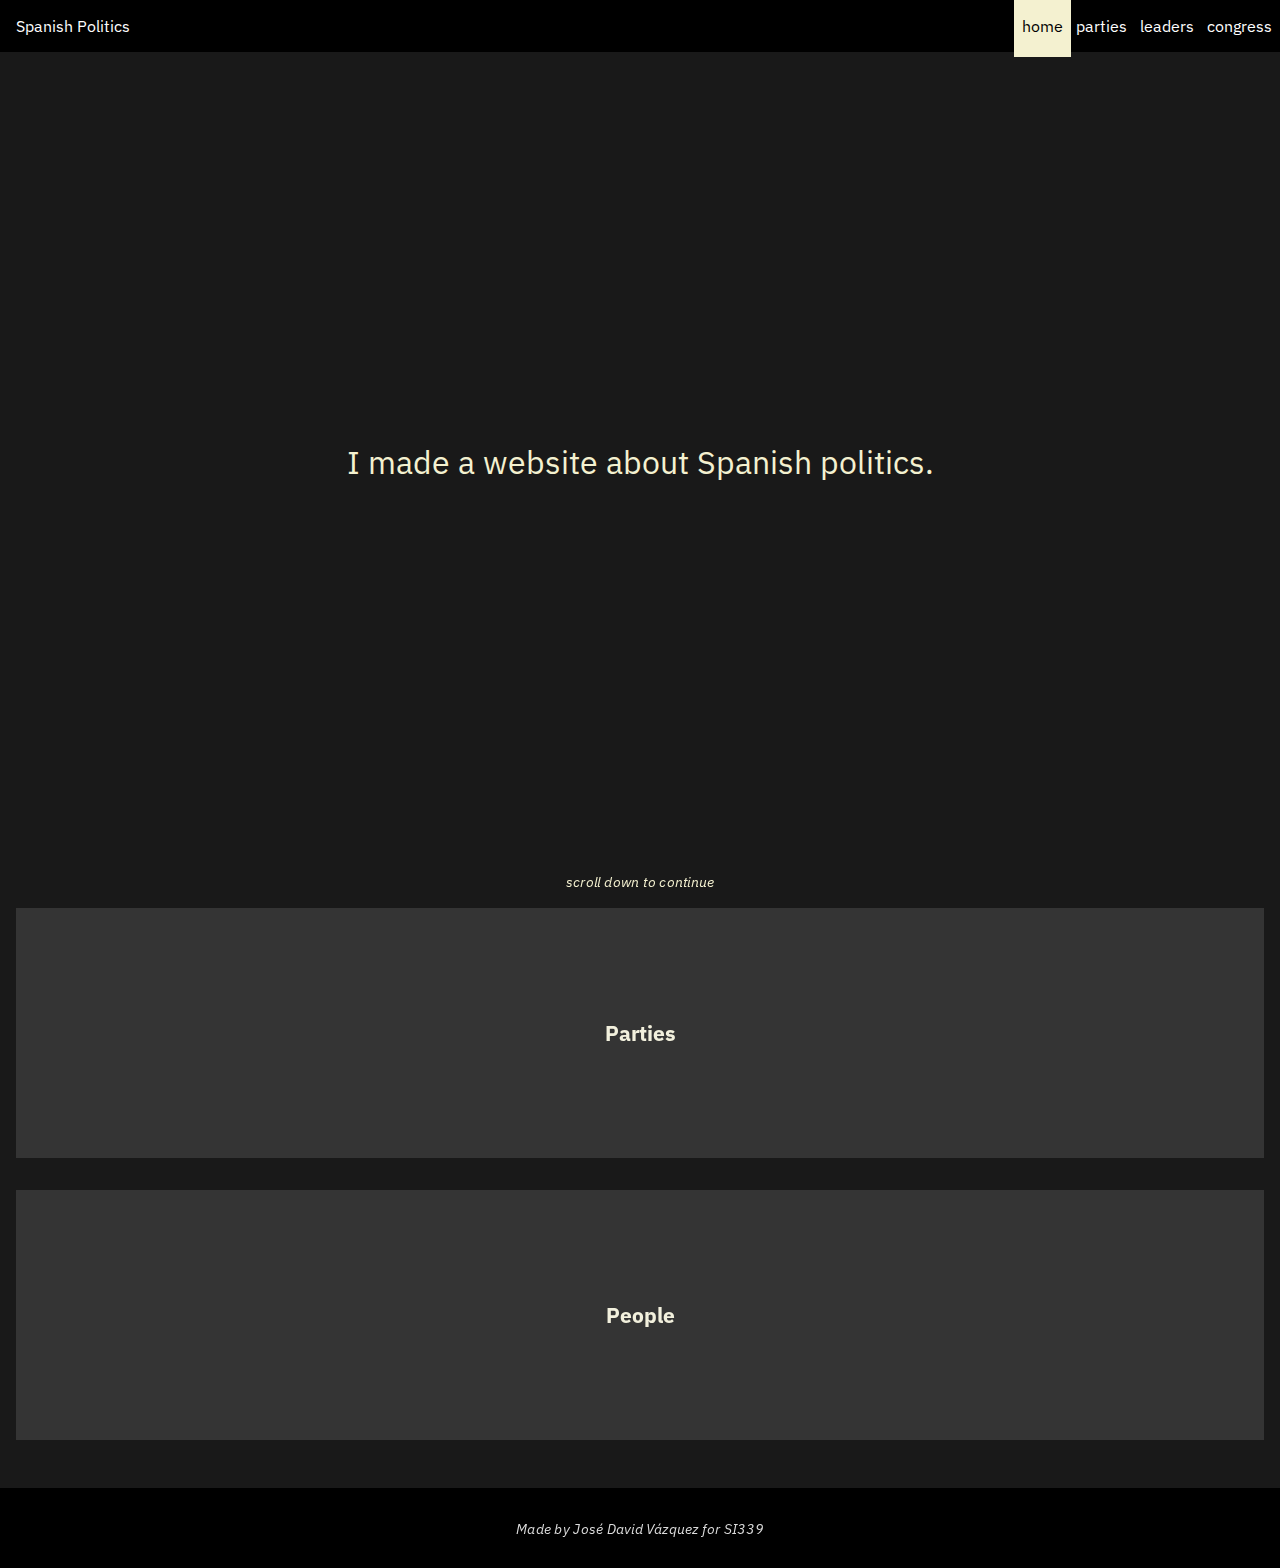
<file: index.html>
<!DOCTYPE html>
<html lang="en">
	<head>
		<meta charset="utf-8">
		<meta name="viewport" content="width=device-width, initial-scale=1.0">
		<link rel="preconnect" href="https://fonts.googleapis.com">
		<link rel="preconnect" href="https://fonts.gstatic.com" crossorigin>
		<link href="https://fonts.googleapis.com/css2?family=IBM+Plex+Sans&display=swap" rel="stylesheet">
		<link rel="icon" href="../media/favicon.ico" type="image/x-icon">

		<link rel="stylesheet" href="css/html5reset.css">
		<link rel="stylesheet" href="css/style.css">
		<title>Spanish Politics</title>
	<!-- Global site tag (gtag.js) - Google Analytics -->
<script async src="https://www.googletagmanager.com/gtag/js?id=G-HJR9CWXPJ9"></script>
<script>
  window.dataLayer = window.dataLayer || [];
  function gtag(){dataLayer.push(arguments);}
  gtag('js', new Date());

  gtag('config', 'G-HJR9CWXPJ9');
</script>
</head>

	<body>
		<header>
			<a class="skip-to-content" href="#main" tabindex="1">
				<p class="skip-to-content-link">
					Skip to content
				</p>
			</a>
			<nav class="nav_items">
				<a class="nav_item_main" href="">Spanish Politics</a></li>
				<a class="nav_item nav_item_active" href="">home</a></li>
				<a class="nav_item" href="parties">parties</a></li>
				<a class="nav_item" href="people">leaders</a></li>
				<a class="nav_item" href="congress">congress</a></li>
			</nav>
		</header>
		<main>
			<div class="main_title flex flex-center">
				<h2>I made a website about Spanish politics.</h2>
			</div>
			<p id="scroll_message">scroll down to continue</p>
			<div class="cards_home">
				<a href="parties/" class="card big">
					<div class="card_content">
						<h1 class="title">Parties</h1>
					</div>
				</a>
				<a href="people/" class="card big">
					<div class="card_content">
						<h1 class="title">People</h1>
					</div>
				</a>
			</div>
			
		</main>
		<footer>
			<p>Made by José David Vázquez for SI339</p>
		</footer>
	</body>
</html>
</file>
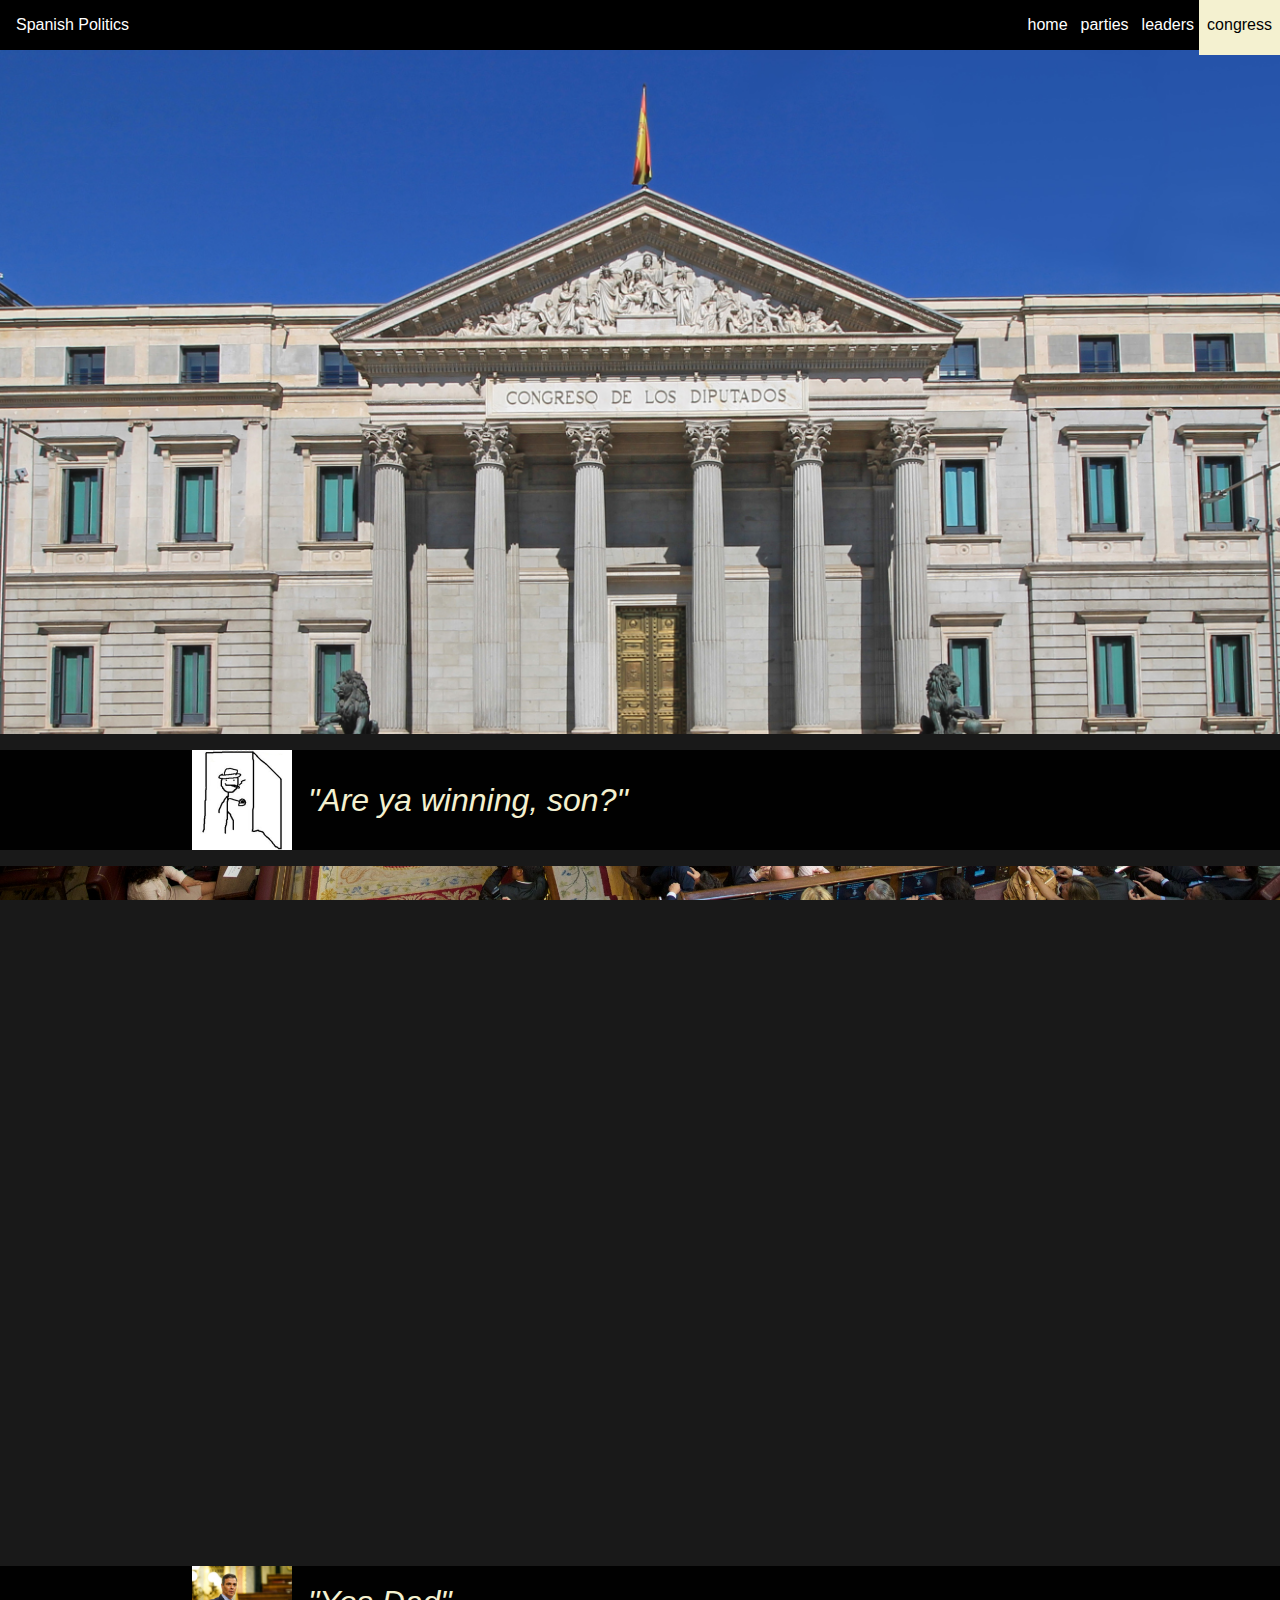
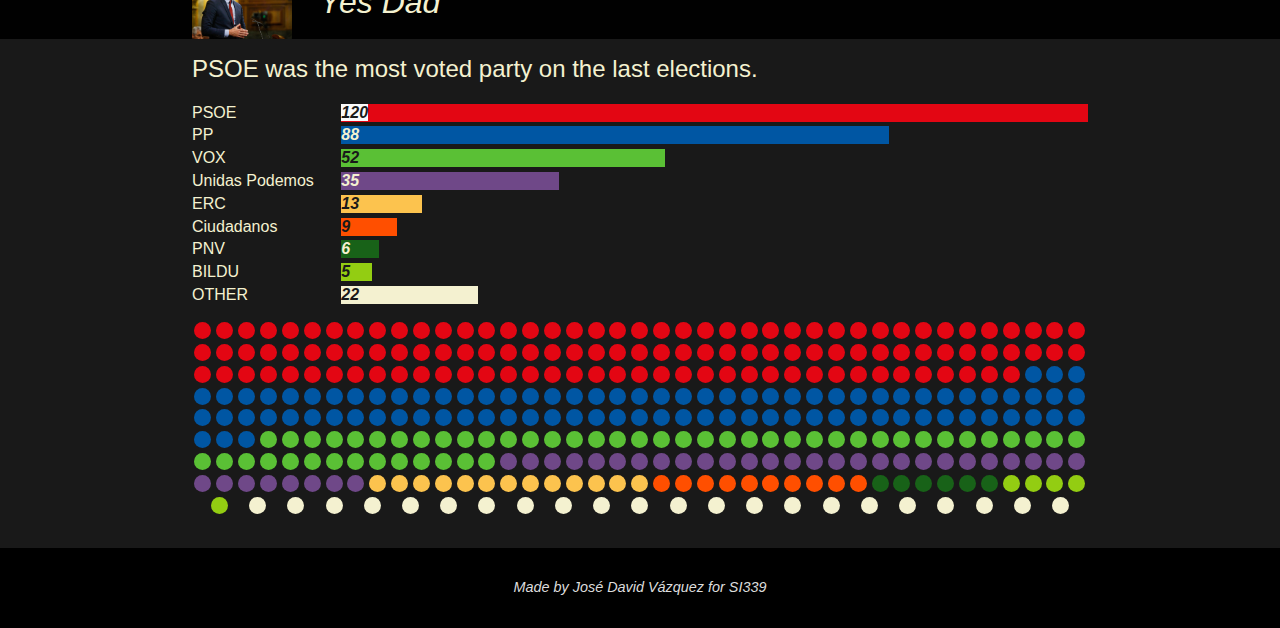
<file: congress/index.html>
<!DOCTYPE html>
<html lang="en">
	<head>
		<meta charset="utf-8">
		<meta name="viewport" content="width=device-width, initial-scale=1.0">
		<!-- <link rel="preconnect" href="https://fonts.googleapis.com">
		<link rel="preconnect" href="https://fonts.gstatic.com" crossorigin>
		<link href="https://fonts.googleapis.com/css2?family=IBM+Plex+Sans&display=swap" rel="stylesheet"> -->
		<link rel="icon" href="../media/favicon.ico" type="image/x-icon">

		<link rel="stylesheet" href="../css/html5reset.css">
		<link rel="stylesheet" href="../css/style.css">

		<title>Congress</title>
	<!-- Global site tag (gtag.js) - Google Analytics -->
<script async src="https://www.googletagmanager.com/gtag/js?id=G-HJR9CWXPJ9"></script>
<script>
  window.dataLayer = window.dataLayer || [];
  function gtag(){dataLayer.push(arguments);}
  gtag('js', new Date());

  gtag('config', 'G-HJR9CWXPJ9');
</script>
</head>

	<body>
		<header>

			<nav class="nav_items">
				<a class="nav_item_main" href="../">Spanish Politics</a></li>
							<a class="skip-to-content" href="#main" tabindex="1">
				<p class="skip-to-content-link">
					Skip to content
				</p>
			</a>
				<a class="nav_item" href="../">home</a></li>
				<a class="nav_item" href="../parties">parties</a></li>
				<a class="nav_item" href="../people">leaders</a></li>
				<a class="nav_item nav_item_active" href="../congress">congress</a></li>
			</nav>
		</header>
		<main class="">
			<div class="p_img c_img_1"></div>

			<div class="c_title c_container">
				<img alt="Are ya winning, son?" class="winning" src="../media/father.png">
				<h1 class="c_title_h1">"Are ya winning, son?"</h1>
			</div>
			<div class="p_img c_img_2"></div>

			<div class="c_title c_container">
				<img alt="Are ya winning, son?" class="winning" src="../media/sanchez-2.png">
				<h1 class="c_title_h1">"Yes Dad"</h1>
			</div>
			<div class="c_container" id="main">
				<h1 class="c_title_h2">PSOE was the most voted party on the last elections.</h1>
			</div>

			<div class="dots_key c_container">
				<p>PSOE</p>
				<div class="bar psoe dark_text" style="--l: 120"><span class="white_back">120</span></div>
				<p>PP</p>
				<div class="bar pp" style="--l: 88"><span>88</span></div>
				<p>VOX</p>
				<div class="bar vox dark_text" style="--l: 52"><span>52</span></div>
				<p>Unidas Podemos</p>
				<div class="bar podemos" style="--l: 35"><span>35</span></div>
				<p>ERC</p>
				<div class="bar erc dark_text" style="--l: 13"><span>13</span></div>
				<p>Ciudadanos</p>
				<div class="bar ciudadanos dark_text" style="--l: 9"><span>9</span></div>
				<p>PNV</p>
				<div class="bar pnv" style="--l: 6"><span>6</span></div>
				<p>BILDU</p>
				<div class="bar bildu dark_text" style="--l: 5"><span>5</span></div>
				<p>OTHER</p>
				<div class="bar otros dark_text" style="--l: 22"><span>22</span></div>
			</div>
			<div class="dots c_container">	
				<div class="dot psoe"></div>
				<div class="dot psoe"></div>
				<div class="dot psoe"></div>
				<div class="dot psoe"></div>
				<div class="dot psoe"></div>

				<div class="dot psoe"></div>
				<div class="dot psoe"></div>
				<div class="dot psoe"></div>
				<div class="dot psoe"></div>
				<div class="dot psoe"></div>
				
				<div class="dot psoe"></div>
				<div class="dot psoe"></div>
				<div class="dot psoe"></div>
				<div class="dot psoe"></div>
				<div class="dot psoe"></div>

				<div class="dot psoe"></div>
				<div class="dot psoe"></div>
				<div class="dot psoe"></div>
				<div class="dot psoe"></div>
				<div class="dot psoe"></div>
				
				<div class="dot psoe"></div>
				<div class="dot psoe"></div>
				<div class="dot psoe"></div>
				<div class="dot psoe"></div>
				<div class="dot psoe"></div>

				<div class="dot psoe"></div>
				<div class="dot psoe"></div>
				<div class="dot psoe"></div>
				<div class="dot psoe"></div>
				<div class="dot psoe"></div>
				
				<div class="dot psoe"></div>
				<div class="dot psoe"></div>
				<div class="dot psoe"></div>
				<div class="dot psoe"></div>
				<div class="dot psoe"></div>

				<div class="dot psoe"></div>
				<div class="dot psoe"></div>
				<div class="dot psoe"></div>
				<div class="dot psoe"></div>
				<div class="dot psoe"></div>
				
				<div class="dot psoe"></div>
				<div class="dot psoe"></div>
				<div class="dot psoe"></div>
				<div class="dot psoe"></div>
				<div class="dot psoe"></div>

				<div class="dot psoe"></div>
				<div class="dot psoe"></div>
				<div class="dot psoe"></div>
				<div class="dot psoe"></div>
				<div class="dot psoe"></div>
				
				<div class="dot psoe"></div>
				<div class="dot psoe"></div>
				<div class="dot psoe"></div>
				<div class="dot psoe"></div>
				<div class="dot psoe"></div>

				<div class="dot psoe"></div>
				<div class="dot psoe"></div>
				<div class="dot psoe"></div>
				<div class="dot psoe"></div>
				<div class="dot psoe"></div>
				
				<div class="dot psoe"></div>
				<div class="dot psoe"></div>
				<div class="dot psoe"></div>
				<div class="dot psoe"></div>
				<div class="dot psoe"></div>

				<div class="dot psoe"></div>
				<div class="dot psoe"></div>
				<div class="dot psoe"></div>
				<div class="dot psoe"></div>
				<div class="dot psoe"></div>
				
				<div class="dot psoe"></div>
				<div class="dot psoe"></div>
				<div class="dot psoe"></div>
				<div class="dot psoe"></div>
				<div class="dot psoe"></div>

				<div class="dot psoe"></div>
				<div class="dot psoe"></div>
				<div class="dot psoe"></div>
				<div class="dot psoe"></div>
				<div class="dot psoe"></div>
				
				<div class="dot psoe"></div>
				<div class="dot psoe"></div>
				<div class="dot psoe"></div>
				<div class="dot psoe"></div>
				<div class="dot psoe"></div>

				<div class="dot psoe"></div>
				<div class="dot psoe"></div>
				<div class="dot psoe"></div>
				<div class="dot psoe"></div>
				<div class="dot psoe"></div>
				
				<div class="dot psoe"></div>
				<div class="dot psoe"></div>
				<div class="dot psoe"></div>
				<div class="dot psoe"></div>
				<div class="dot psoe"></div>

				<div class="dot psoe"></div>
				<div class="dot psoe"></div>
				<div class="dot psoe"></div>
				<div class="dot psoe"></div>
				<div class="dot psoe"></div>
				
				<div class="dot psoe"></div>
				<div class="dot psoe"></div>
				<div class="dot psoe"></div>
				<div class="dot psoe"></div>
				<div class="dot psoe"></div>

				<div class="dot psoe"></div>
				<div class="dot psoe"></div>
				<div class="dot psoe"></div>
				<div class="dot psoe"></div>
				<div class="dot psoe"></div>
				
				<div class="dot psoe"></div>
				<div class="dot psoe"></div>
				<div class="dot psoe"></div>
				<div class="dot psoe"></div>
				<div class="dot psoe"></div>

				<div class="dot psoe"></div>
				<div class="dot psoe"></div>
				<div class="dot psoe"></div>
				<div class="dot psoe"></div>
				<div class="dot psoe"></div>
				
				<div class="dot pp"></div>
				<div class="dot pp"></div>
				<div class="dot pp"></div>
				<div class="dot pp"></div>
				<div class="dot pp"></div>

				<div class="dot pp"></div>
				<div class="dot pp"></div>
				<div class="dot pp"></div>
				<div class="dot pp"></div>
				<div class="dot pp"></div>

				<div class="dot pp"></div>
				<div class="dot pp"></div>
				<div class="dot pp"></div>
				<div class="dot pp"></div>
				<div class="dot pp"></div>

				<div class="dot pp"></div>
				<div class="dot pp"></div>
				<div class="dot pp"></div>
				<div class="dot pp"></div>
				<div class="dot pp"></div>

				<div class="dot pp"></div>
				<div class="dot pp"></div>
				<div class="dot pp"></div>
				<div class="dot pp"></div>
				<div class="dot pp"></div>

				<div class="dot pp"></div>
				<div class="dot pp"></div>
				<div class="dot pp"></div>
				<div class="dot pp"></div>
				<div class="dot pp"></div>

				<div class="dot pp"></div>
				<div class="dot pp"></div>
				<div class="dot pp"></div>
				<div class="dot pp"></div>
				<div class="dot pp"></div>

				<div class="dot pp"></div>
				<div class="dot pp"></div>
				<div class="dot pp"></div>
				<div class="dot pp"></div>
				<div class="dot pp"></div>

				<div class="dot pp"></div>
				<div class="dot pp"></div>
				<div class="dot pp"></div>
				<div class="dot pp"></div>
				<div class="dot pp"></div>

				<div class="dot pp"></div>
				<div class="dot pp"></div>
				<div class="dot pp"></div>
				<div class="dot pp"></div>
				<div class="dot pp"></div>

				<div class="dot pp"></div>
				<div class="dot pp"></div>
				<div class="dot pp"></div>
				<div class="dot pp"></div>
				<div class="dot pp"></div>

				<div class="dot pp"></div>
				<div class="dot pp"></div>
				<div class="dot pp"></div>
				<div class="dot pp"></div>
				<div class="dot pp"></div>

				<div class="dot pp"></div>
				<div class="dot pp"></div>
				<div class="dot pp"></div>
				<div class="dot pp"></div>
				<div class="dot pp"></div>

				<div class="dot pp"></div>
				<div class="dot pp"></div>
				<div class="dot pp"></div>
				<div class="dot pp"></div>
				<div class="dot pp"></div>

				<div class="dot pp"></div>
				<div class="dot pp"></div>
				<div class="dot pp"></div>
				<div class="dot pp"></div>
				<div class="dot pp"></div>

				<div class="dot pp"></div>
				<div class="dot pp"></div>
				<div class="dot pp"></div>
				<div class="dot pp"></div>
				<div class="dot pp"></div>

				<div class="dot pp"></div>
				<div class="dot pp"></div>
				<div class="dot pp"></div>
				<div class="dot pp"></div>
				<div class="dot pp"></div>

				<div class="dot pp"></div>
				<div class="dot pp"></div>
				<div class="dot pp"></div>

				<div class="dot vox"></div>
				<div class="dot vox"></div>
				<div class="dot vox"></div>
				<div class="dot vox"></div>
				<div class="dot vox"></div>

				<div class="dot vox"></div>
				<div class="dot vox"></div>
				<div class="dot vox"></div>
				<div class="dot vox"></div>
				<div class="dot vox"></div>

				<div class="dot vox"></div>
				<div class="dot vox"></div>
				<div class="dot vox"></div>
				<div class="dot vox"></div>
				<div class="dot vox"></div>

				<div class="dot vox"></div>
				<div class="dot vox"></div>
				<div class="dot vox"></div>
				<div class="dot vox"></div>
				<div class="dot vox"></div>

				<div class="dot vox"></div>
				<div class="dot vox"></div>
				<div class="dot vox"></div>
				<div class="dot vox"></div>
				<div class="dot vox"></div>

				<div class="dot vox"></div>
				<div class="dot vox"></div>
				<div class="dot vox"></div>
				<div class="dot vox"></div>
				<div class="dot vox"></div>

				<div class="dot vox"></div>
				<div class="dot vox"></div>
				<div class="dot vox"></div>
				<div class="dot vox"></div>
				<div class="dot vox"></div>

				<div class="dot vox"></div>
				<div class="dot vox"></div>
				<div class="dot vox"></div>
				<div class="dot vox"></div>
				<div class="dot vox"></div>

				<div class="dot vox"></div>
				<div class="dot vox"></div>
				<div class="dot vox"></div>
				<div class="dot vox"></div>
				<div class="dot vox"></div>

				<div class="dot vox"></div>
				<div class="dot vox"></div>
				<div class="dot vox"></div>
				<div class="dot vox"></div>
				<div class="dot vox"></div>

				<div class="dot vox"></div>
				<div class="dot vox"></div>

				<div class="dot podemos"></div>
				<div class="dot podemos"></div>
				<div class="dot podemos"></div>
				<div class="dot podemos"></div>
				<div class="dot podemos"></div>

				<div class="dot podemos"></div>
				<div class="dot podemos"></div>
				<div class="dot podemos"></div>
				<div class="dot podemos"></div>
				<div class="dot podemos"></div>

				<div class="dot podemos"></div>
				<div class="dot podemos"></div>
				<div class="dot podemos"></div>
				<div class="dot podemos"></div>
				<div class="dot podemos"></div>

				<div class="dot podemos"></div>
				<div class="dot podemos"></div>
				<div class="dot podemos"></div>
				<div class="dot podemos"></div>
				<div class="dot podemos"></div>

				<div class="dot podemos"></div>
				<div class="dot podemos"></div>
				<div class="dot podemos"></div>
				<div class="dot podemos"></div>
				<div class="dot podemos"></div>

				<div class="dot podemos"></div>
				<div class="dot podemos"></div>
				<div class="dot podemos"></div>
				<div class="dot podemos"></div>
				<div class="dot podemos"></div>

				<div class="dot podemos"></div>
				<div class="dot podemos"></div>
				<div class="dot podemos"></div>
				<div class="dot podemos"></div>
				<div class="dot podemos"></div>

				<div class="dot erc"></div>
				<div class="dot erc"></div>
				<div class="dot erc"></div>
				<div class="dot erc"></div>
				<div class="dot erc"></div>

				<div class="dot erc"></div>
				<div class="dot erc"></div>
				<div class="dot erc"></div>
				<div class="dot erc"></div>
				<div class="dot erc"></div>

				<div class="dot erc"></div>
				<div class="dot erc"></div>
				<div class="dot erc"></div>

				<div class="dot ciudadanos"></div>
				<div class="dot ciudadanos"></div>
				<div class="dot ciudadanos"></div>
				<div class="dot ciudadanos"></div>
				<div class="dot ciudadanos"></div>

				<div class="dot ciudadanos"></div>
				<div class="dot ciudadanos"></div>
				<div class="dot ciudadanos"></div>
				<div class="dot ciudadanos"></div>
				<div class="dot ciudadanos"></div>

				<div class="dot pnv"></div>
				<div class="dot pnv"></div>
				<div class="dot pnv"></div>
				<div class="dot pnv"></div>
				<div class="dot pnv"></div>

				<div class="dot pnv"></div>

				<div class="dot bildu"></div>
				<div class="dot bildu"></div>
				<div class="dot bildu"></div>
				<div class="dot bildu"></div>
				<div class="dot bildu"></div>

				<div class="dot otros"></div>
				<div class="dot otros"></div>
				<div class="dot otros"></div>
				<div class="dot otros"></div>
				<div class="dot otros"></div>

				<div class="dot otros"></div>
				<div class="dot otros"></div>
				<div class="dot otros"></div>
				<div class="dot otros"></div>
				<div class="dot otros"></div>

				<div class="dot otros"></div>
				<div class="dot otros"></div>
				<div class="dot otros"></div>
				<div class="dot otros"></div>
				<div class="dot otros"></div>

				<div class="dot otros"></div>
				<div class="dot otros"></div>
				<div class="dot otros"></div>
				<div class="dot otros"></div>
				<div class="dot otros"></div>

				<div class="dot otros"></div>
				<div class="dot otros"></div>
			</div>
		</main>
		<footer>
			<p>Made by José David Vázquez for SI339</p>
		</footer>
		<script src="script.js"></script>
	</body>
</html>
</file>
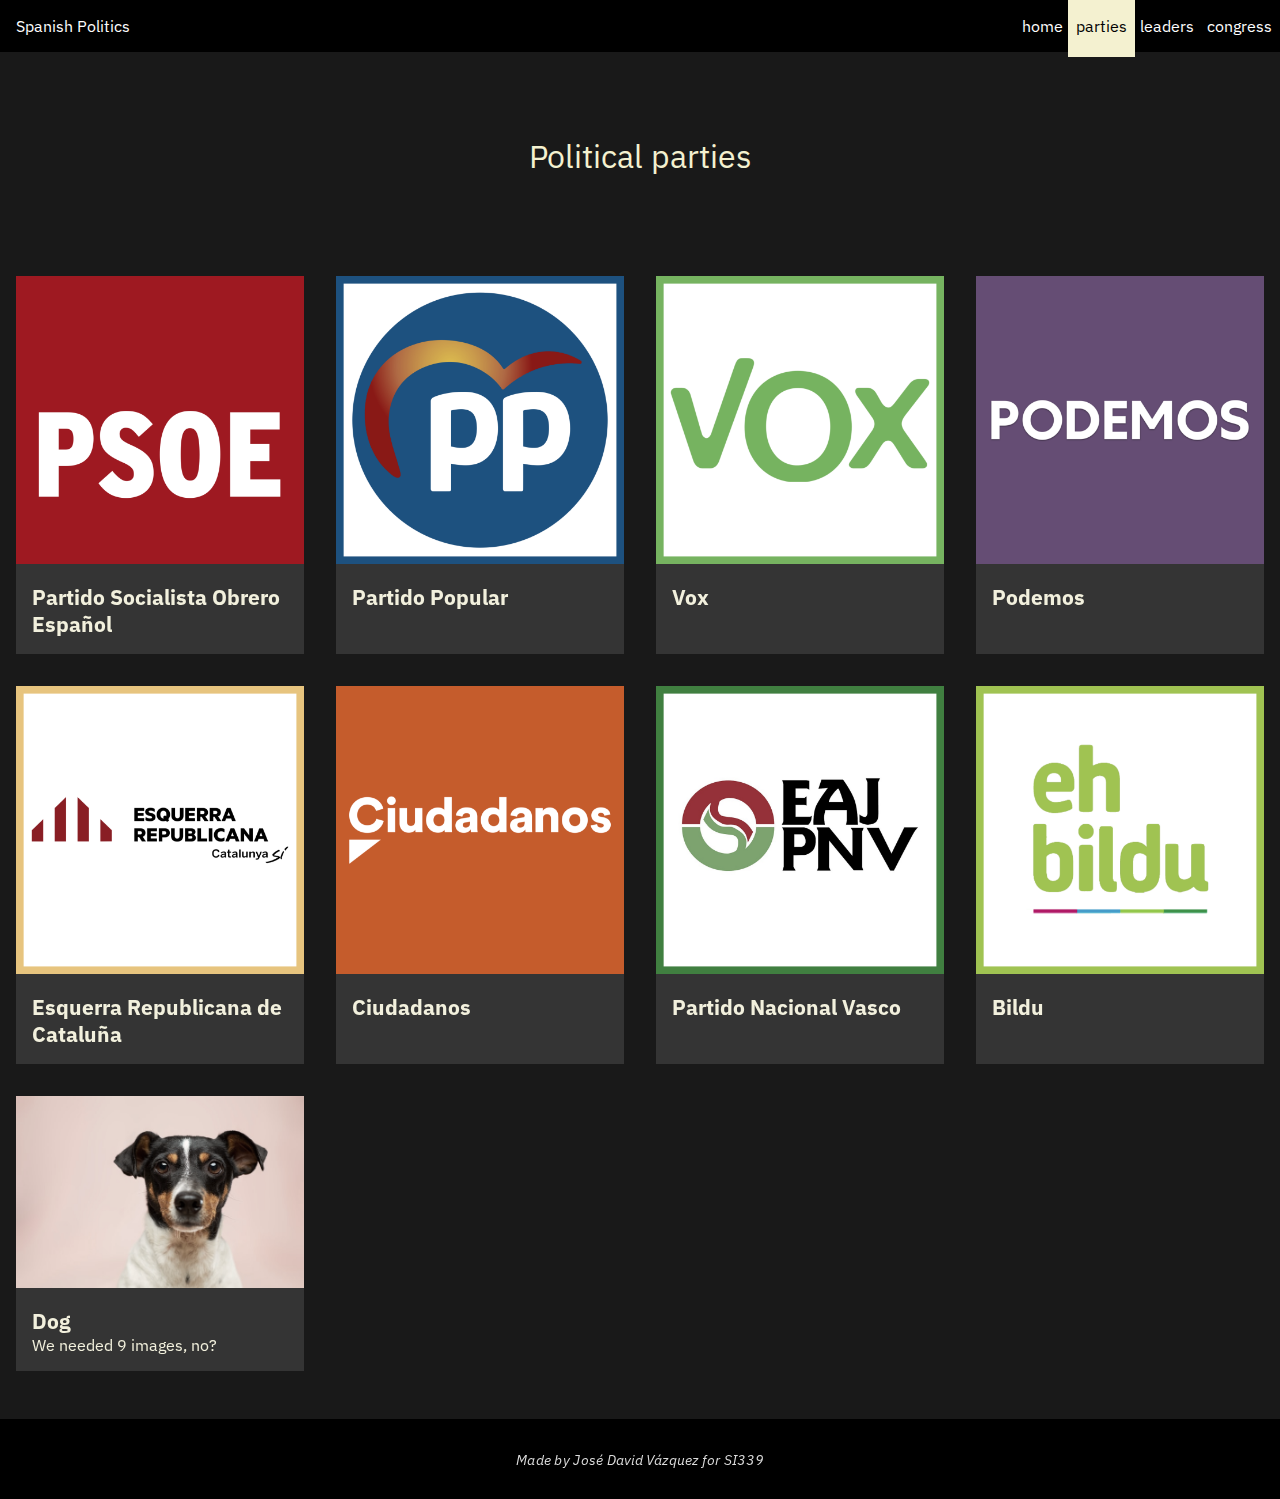
<file: parties/index.html>
<!DOCTYPE html>
<html lang="en">
	<head>
		<meta charset="utf-8">
		<meta name="viewport" content="width=device-width, initial-scale=1.0">
		<link rel="preconnect" href="https://fonts.googleapis.com">
		<link rel="preconnect" href="https://fonts.gstatic.com" crossorigin>
		<link href="https://fonts.googleapis.com/css2?family=IBM+Plex+Sans&display=swap" rel="stylesheet">
		<link rel="icon" href="../media/favicon.ico" type="image/x-icon">

        <link rel="stylesheet" href="../css/html5reset.css">
		<link rel="stylesheet" href="../css/style.css">
		<title>Political Parties</title>
	<!-- Global site tag (gtag.js) - Google Analytics -->
<script async src="https://www.googletagmanager.com/gtag/js?id=G-HJR9CWXPJ9"></script>
<script>
  window.dataLayer = window.dataLayer || [];
  function gtag(){dataLayer.push(arguments);}
  gtag('js', new Date());

  gtag('config', 'G-HJR9CWXPJ9');
</script>
</head>

	<body>
		<header>
			<nav class="nav_items">
				<a class="nav_item_main" href="../">Spanish Politics</a></li>
				<a class="skip-to-content" href="#main" tabindex="1">
					<p class="skip-to-content-link">
						Skip to content
					</p>
				</a>
				<a class="nav_item" href="../">home</a></li>
				<a class="nav_item nav_item_active" href="../parties">parties</a></li>
				<a class="nav_item" href="../people">leaders</a></li>
				<a class="nav_item" href="../congress">congress</a></li>
			</nav>
		</header>
		<main>
			<div class="page_title flex flex-center">
				<h1>Political parties</h1>
			</div>
			<div class="cards">
				<div class="card psoe">
					<img alt="Logo PSOE" src="../media/psoe-1.png">
					<div class="card_content">
						<h2>Partido Socialista Obrero Español</h2>
						<p></p>
					</div>
				</div>
				<div class="card pp">
					<img alt="Logo PP" src="../media/pp-1.png">
					<div class="card_content">
						<h2>Partido Popular</h2>
					</div>
				</div>
				<div class="card vox">
					<img alt="Logo Vox" src="../media/vox-1.png">
					<div class="card_content">
						<h2>Vox</h2>
					</div>
				</div>
				<div alt="Logo Podemos" class="card podemos">
					<img alt="Logo podemos" src="../media/podemos-1.png">
					<div class="card_content">
						<h2>Podemos</h2>
					</div>
				</div>
				<div alt="Logo ERC" class="card erc">
					<img alt="Log erc" src="../media/erc-1.png">
					<div class="card_content">
						<h2>Esquerra Republicana de Cataluña</h2>
					</div>
				</div>
				<div alt="Logo Ciudadanos" class="card ciudadanos">
					<img alt="Logo ciudadanos" src="../media/ciudadanos-1.png">
					<div class="card_content">
						<h2>Ciudadanos</h2>
					</div>
				</div>
				<div alt="Logo PNV" class="card pnv">
					<img alt="Logo pnv" src="../media/pnv-1.png">
					<div class="card_content">
						<h2>Partido Nacional Vasco</h2>
					</div>
				</div>
				<div alt="Logo Bildu" class="card bildu">
					<img alt="Logo bildu" src="../media/bildu-1.png">
					<div class="card_content">
						<h2>Bildu</h2>
					</div>
				</div>
				<div alt="Image of Dog" class="card">
					<img  alt="Image of Dog" src="../media/random.jpg">
					<div class="card_content">
						<h2>Dog</h2>
						<p>We needed 9 images, no?</p>
					</div>
				</div>
			</div>
		</main>
		<footer>
			<p>Made by José David Vázquez for SI339</p>
		</footer>
		<script>
			var prevScrollpos = window.pageYOffset;
			window.onscroll = function() {
			var currentScrollPos = window.pageYOffset;
			if (prevScrollpos > currentScrollPos) {
				document.getElementById("scroll_message").style.visibility = "visible";
			} else {
				document.getElementById("scroll_message").style.visibility = "hidden";
			}
			prevScrollpos = currentScrollPos;
			}
		</script>
	</body>
</html>
</file>
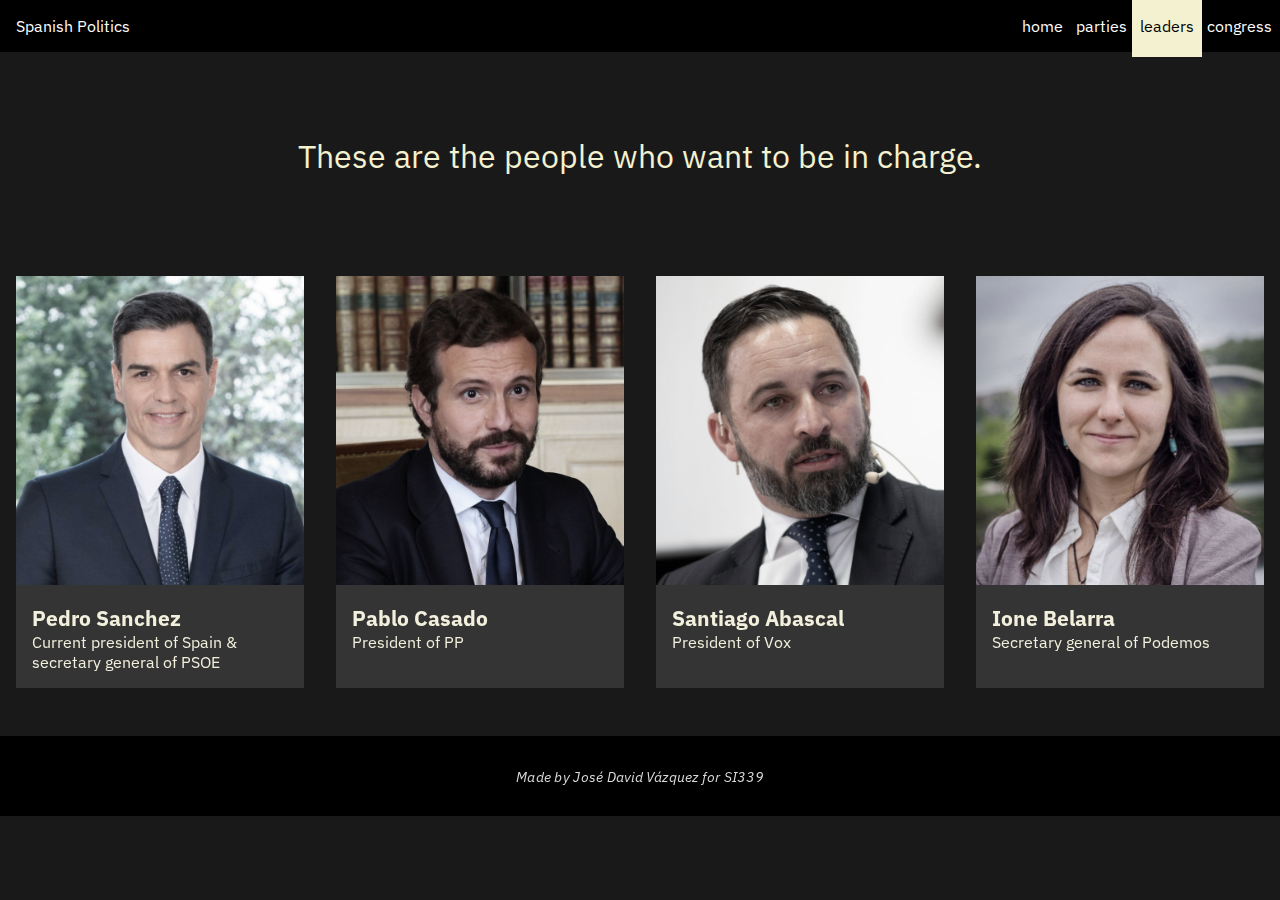
<file: people/index.html>
<!DOCTYPE html>
<html lang="en">
	<head>
		<meta charset="utf-8">
		<meta name="viewport" content="width=device-width, initial-scale=1.0">
		<link rel="preconnect" href="https://fonts.googleapis.com">
		<link rel="preconnect" href="https://fonts.gstatic.com" crossorigin>
		<link href="https://fonts.googleapis.com/css2?family=IBM+Plex+Sans&display=swap" rel="stylesheet">
		<link rel="icon" href="../media/favicon.ico" type="image/x-icon">

        <link rel="stylesheet" href="../css/html5reset.css">
		<link rel="stylesheet" href="../css/style.css">
		<title>Politicians in Spain</title>
	<!-- Global site tag (gtag.js) - Google Analytics -->
<script async src="https://www.googletagmanager.com/gtag/js?id=G-HJR9CWXPJ9"></script>
<script>
  window.dataLayer = window.dataLayer || [];
  function gtag(){dataLayer.push(arguments);}
  gtag('js', new Date());

  gtag('config', 'G-HJR9CWXPJ9');
</script>
</head>

	<body>
		<header>
			<a class="skip-to-content" href="#main" tabindex="1">
				<p class="skip-to-content-link">
					Skip to content
				</p>
			</a>
			<nav class="nav_items">
				<a class="nav_item_main" href="../">Spanish Politics</a></li>
				<a class="nav_item" href="../">home</a></li>
				<a class="nav_item" href="../parties">parties</a></li>
				<a class="nav_item nav_item_active" href="../people">leaders</a></li>
				<a class="nav_item" href="../congress">congress</a></li>
			</nav>
		</header>
		<main>
			<div class="page_title flex flex-center">
				<h1>These are the people who want to be in charge.</h1>
			</div>
			<div class="cards">
                <a href="../people/sanchez.html" class="card psoe">
                    <img alt="Photo of Pedro Sanchez" src="../media/sanchez-1.png">
                    <div class="card_content">
                        <h2>Pedro Sanchez</h2>
                        <p>Current president of Spain & secretary general of PSOE</p>
                    </div>
                </a>
                <a href="../people/casado.html" class="card pp">
                    <img alt="Photo of Pablo Casado" src="../media/casado-1.png">
                    <div class="card_content">
                        <h2>Pablo Casado</h2>
                        <p>President of PP</p>
                    </div>
                </a>
                <a href="../people/abascal.html" class="card vox">
					<img alt="Photo of Santiago Abascal" src="../media/abascal-1.png">
					<div class="card_content">
						<h2>Santiago Abascal</h2>
						<p>President of Vox</p>
					</div>
				</a>
                <a href="../people/belarra.html" class="card podemos">
					<img alt="Photo of Ione Belarra" src="../media/belarra-1.png">
					<div class="card_content">
						<h2>Ione Belarra</h2>
						<p>Secretary general of Podemos</p>
					</div>
				</a>
			</div>
		</main>
		<footer>
			<p>Made by José David Vázquez for SI339</p>
		</footer>
		<script>
			var prevScrollpos = window.pageYOffset;
			window.onscroll = function() {
			var currentScrollPos = window.pageYOffset;
			if (prevScrollpos > currentScrollPos) {
				document.getElementById("scroll_message").style.visibility = "visible";
			} else {
				document.getElementById("scroll_message").style.visibility = "hidden";
			}
			prevScrollpos = currentScrollPos;
			}
		</script>
	</body>
</html>
</file>
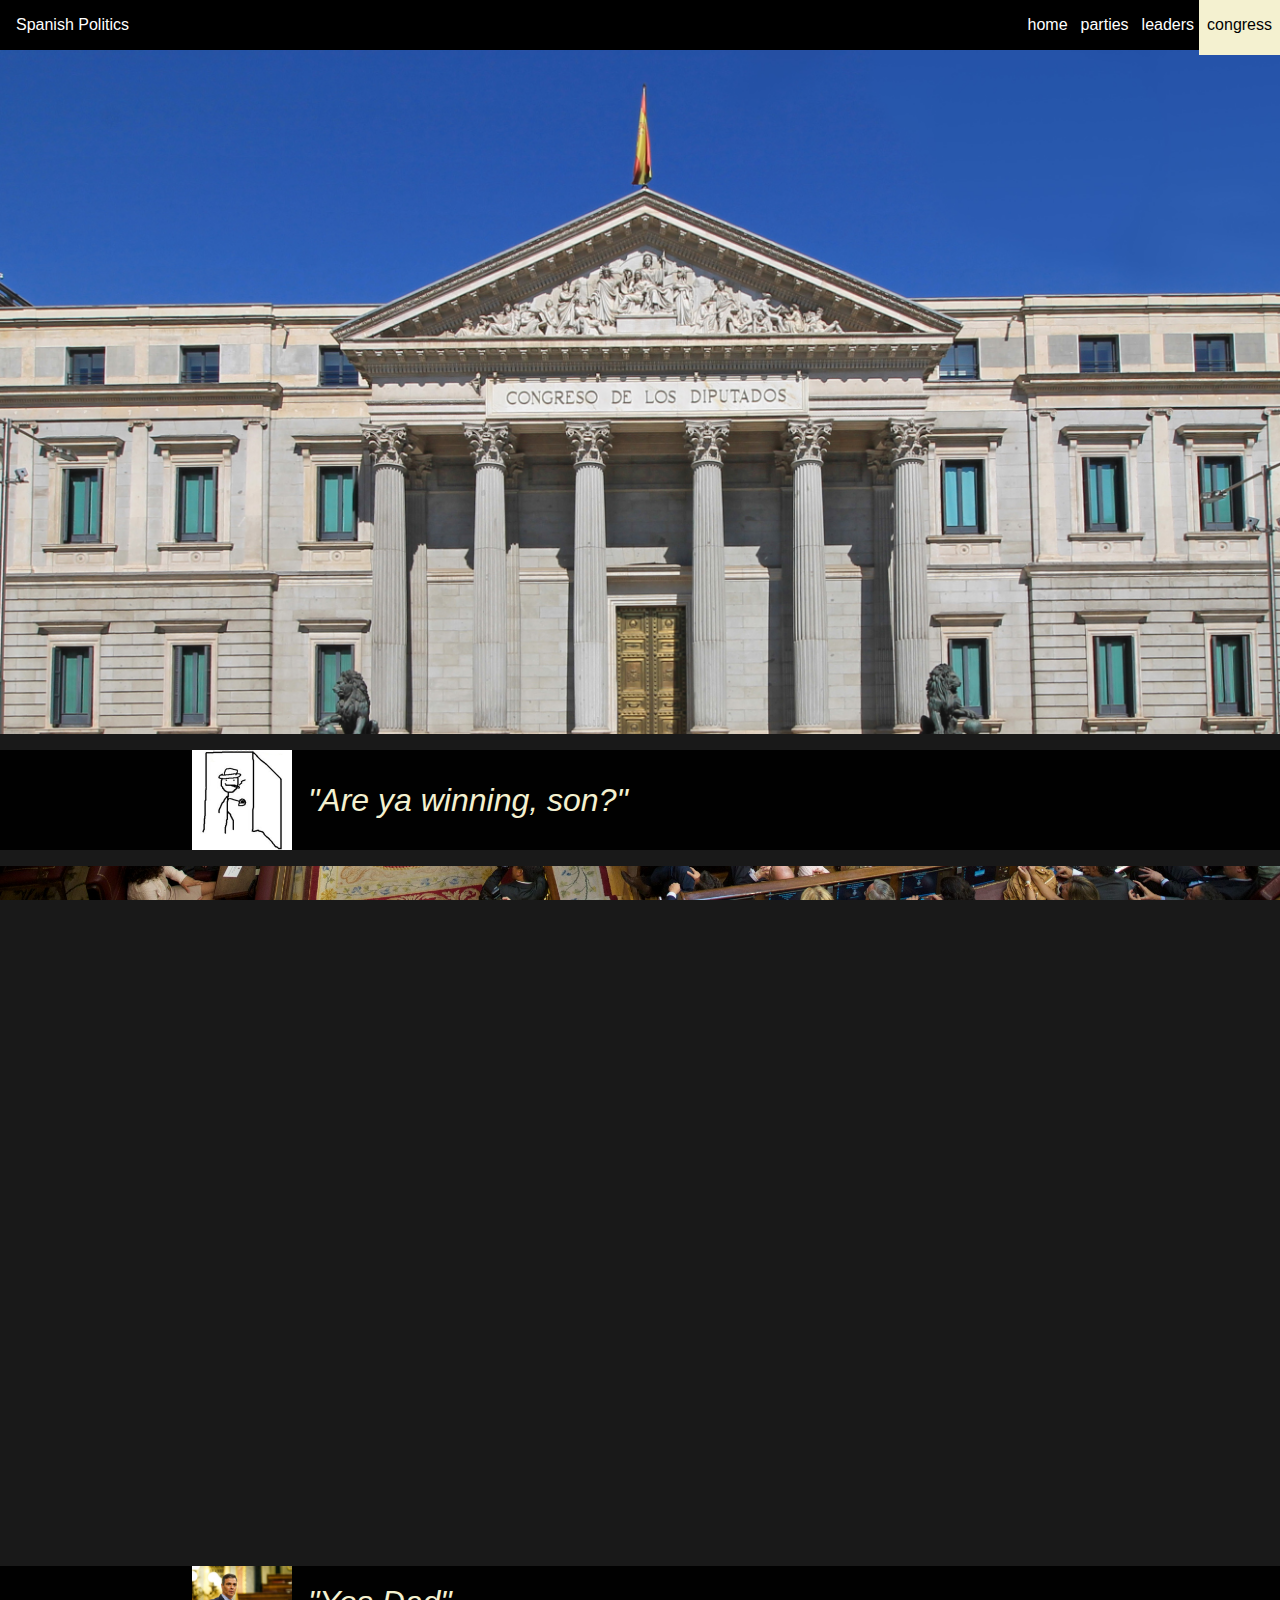
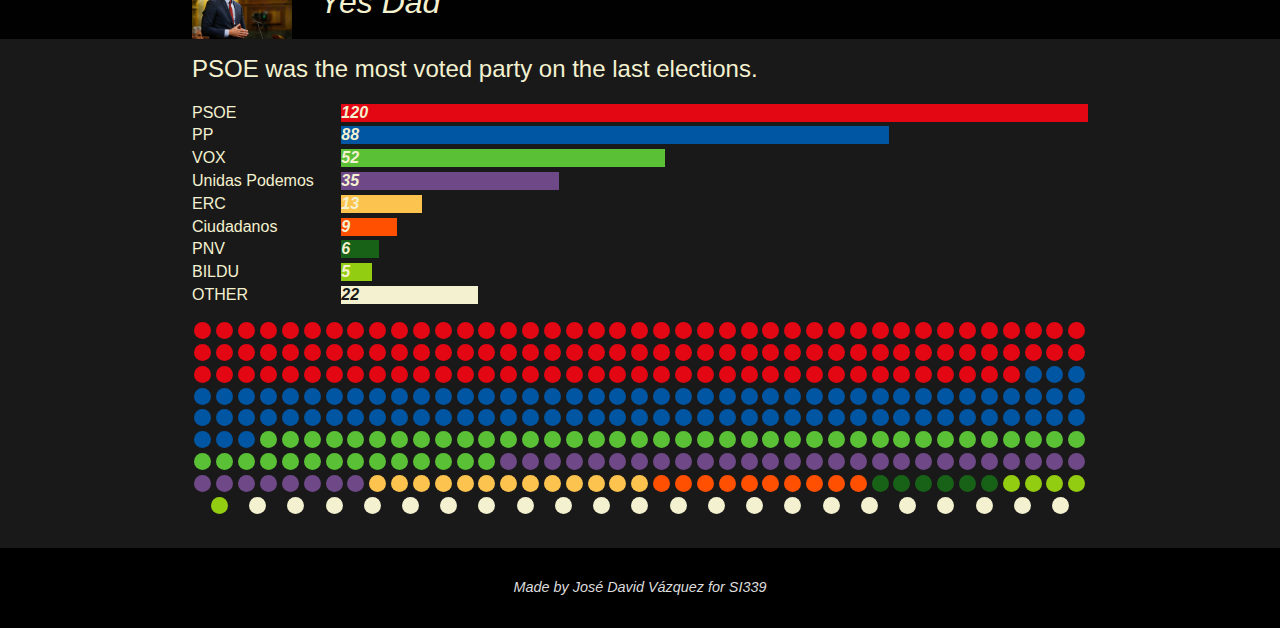
<file: polls/index.html>
<!DOCTYPE html>
<html lang="en">
	<head>
		<meta charset="utf-8">
		<meta name="viewport" content="width=device-width, initial-scale=1.0">
		<!-- <link rel="preconnect" href="https://fonts.googleapis.com">
		<link rel="preconnect" href="https://fonts.gstatic.com" crossorigin>
		<link href="https://fonts.googleapis.com/css2?family=IBM+Plex+Sans&display=swap" rel="stylesheet"> -->
		<link rel="icon" href="../media/favicon.ico" type="image/x-icon">

		<link rel="stylesheet" href="../css/html5reset.css">
		<link rel="stylesheet" href="../css/style.css">
		<title>Polls</title>
	</head>
	<body>
		<header>
			<a class="skip-to-content-link" href="#main">
				Skip to content
			  </a>
			  <nav class="nav_items">
				<a class="nav_item_main" href="/">Spanish Politics</a></li>
				<a class="nav_item" href="../index.html">home</a></li>
				<a class="nav_item" href="../parties/index.html">parties</a></li>
				<a class="nav_item" href="../people/index.html">leaders</a></li>
				<a class="nav_item nav_item_active" href="../polls/index.html">congress</a></li>
			</nav>
		</header>
		<main class="">
			<div class="p_img c_img_1"></div>

			<div class="c_title c_container">
				<img alt="Are ya winning, son?" class="winning" src="../media/father.png">
				<h1 class="c_title_h1">"Are ya winning, son?"</h1>
			</div>
			<div class="p_img c_img_2"></div>

			<div class="c_title c_container">
				<img alt="Are ya winning, son?" class="winning" src="../media/sanchez-2.png">
				<h1 class="c_title_h1">"Yes Dad"</h1>
			</div>
			<div class="c_container">
				<h1 class="c_title_h2">PSOE was the most voted party on the last elections.</h1>
			</div>

			<div class="dots_key c_container">
				<p>PSOE</p>
				<div class="bar psoe" style="--l: 120"><span>120</span></div>
				<p>PP</p>
				<div class="bar pp" style="--l: 88"><span>88</span></div>
				<p>VOX</p>
				<div class="bar vox" style="--l: 52"><span>52</span></div>
				<p>Unidas Podemos</p>
				<div class="bar podemos" style="--l: 35"><span>35</span></div>
				<p>ERC</p>
				<div class="bar erc " style="--l: 13"><span>13</span></div>
				<p>Ciudadanos</p>
				<div class="bar ciudadanos" style="--l: 9"><span>9</span></div>
				<p>PNV</p>
				<div class="bar pnv" style="--l: 6"><span>6</span></div>
				<p>BILDU</p>
				<div class="bar bildu" style="--l: 5"><span>5</span></div>
				<p>OTHER</p>
				<div class="bar otros dark_text" style="--l: 22"><span>22</span></div>
			</div>
			<div class="dots c_container">	
				<div class="dot psoe"></div>
				<div class="dot psoe"></div>
				<div class="dot psoe"></div>
				<div class="dot psoe"></div>
				<div class="dot psoe"></div>

				<div class="dot psoe"></div>
				<div class="dot psoe"></div>
				<div class="dot psoe"></div>
				<div class="dot psoe"></div>
				<div class="dot psoe"></div>
				
				<div class="dot psoe"></div>
				<div class="dot psoe"></div>
				<div class="dot psoe"></div>
				<div class="dot psoe"></div>
				<div class="dot psoe"></div>

				<div class="dot psoe"></div>
				<div class="dot psoe"></div>
				<div class="dot psoe"></div>
				<div class="dot psoe"></div>
				<div class="dot psoe"></div>
				
				<div class="dot psoe"></div>
				<div class="dot psoe"></div>
				<div class="dot psoe"></div>
				<div class="dot psoe"></div>
				<div class="dot psoe"></div>

				<div class="dot psoe"></div>
				<div class="dot psoe"></div>
				<div class="dot psoe"></div>
				<div class="dot psoe"></div>
				<div class="dot psoe"></div>
				
				<div class="dot psoe"></div>
				<div class="dot psoe"></div>
				<div class="dot psoe"></div>
				<div class="dot psoe"></div>
				<div class="dot psoe"></div>

				<div class="dot psoe"></div>
				<div class="dot psoe"></div>
				<div class="dot psoe"></div>
				<div class="dot psoe"></div>
				<div class="dot psoe"></div>
				
				<div class="dot psoe"></div>
				<div class="dot psoe"></div>
				<div class="dot psoe"></div>
				<div class="dot psoe"></div>
				<div class="dot psoe"></div>

				<div class="dot psoe"></div>
				<div class="dot psoe"></div>
				<div class="dot psoe"></div>
				<div class="dot psoe"></div>
				<div class="dot psoe"></div>
				
				<div class="dot psoe"></div>
				<div class="dot psoe"></div>
				<div class="dot psoe"></div>
				<div class="dot psoe"></div>
				<div class="dot psoe"></div>

				<div class="dot psoe"></div>
				<div class="dot psoe"></div>
				<div class="dot psoe"></div>
				<div class="dot psoe"></div>
				<div class="dot psoe"></div>
				
				<div class="dot psoe"></div>
				<div class="dot psoe"></div>
				<div class="dot psoe"></div>
				<div class="dot psoe"></div>
				<div class="dot psoe"></div>

				<div class="dot psoe"></div>
				<div class="dot psoe"></div>
				<div class="dot psoe"></div>
				<div class="dot psoe"></div>
				<div class="dot psoe"></div>
				
				<div class="dot psoe"></div>
				<div class="dot psoe"></div>
				<div class="dot psoe"></div>
				<div class="dot psoe"></div>
				<div class="dot psoe"></div>

				<div class="dot psoe"></div>
				<div class="dot psoe"></div>
				<div class="dot psoe"></div>
				<div class="dot psoe"></div>
				<div class="dot psoe"></div>
				
				<div class="dot psoe"></div>
				<div class="dot psoe"></div>
				<div class="dot psoe"></div>
				<div class="dot psoe"></div>
				<div class="dot psoe"></div>

				<div class="dot psoe"></div>
				<div class="dot psoe"></div>
				<div class="dot psoe"></div>
				<div class="dot psoe"></div>
				<div class="dot psoe"></div>
				
				<div class="dot psoe"></div>
				<div class="dot psoe"></div>
				<div class="dot psoe"></div>
				<div class="dot psoe"></div>
				<div class="dot psoe"></div>

				<div class="dot psoe"></div>
				<div class="dot psoe"></div>
				<div class="dot psoe"></div>
				<div class="dot psoe"></div>
				<div class="dot psoe"></div>
				
				<div class="dot psoe"></div>
				<div class="dot psoe"></div>
				<div class="dot psoe"></div>
				<div class="dot psoe"></div>
				<div class="dot psoe"></div>

				<div class="dot psoe"></div>
				<div class="dot psoe"></div>
				<div class="dot psoe"></div>
				<div class="dot psoe"></div>
				<div class="dot psoe"></div>
				
				<div class="dot psoe"></div>
				<div class="dot psoe"></div>
				<div class="dot psoe"></div>
				<div class="dot psoe"></div>
				<div class="dot psoe"></div>

				<div class="dot psoe"></div>
				<div class="dot psoe"></div>
				<div class="dot psoe"></div>
				<div class="dot psoe"></div>
				<div class="dot psoe"></div>
				
				<div class="dot pp"></div>
				<div class="dot pp"></div>
				<div class="dot pp"></div>
				<div class="dot pp"></div>
				<div class="dot pp"></div>

				<div class="dot pp"></div>
				<div class="dot pp"></div>
				<div class="dot pp"></div>
				<div class="dot pp"></div>
				<div class="dot pp"></div>

				<div class="dot pp"></div>
				<div class="dot pp"></div>
				<div class="dot pp"></div>
				<div class="dot pp"></div>
				<div class="dot pp"></div>

				<div class="dot pp"></div>
				<div class="dot pp"></div>
				<div class="dot pp"></div>
				<div class="dot pp"></div>
				<div class="dot pp"></div>

				<div class="dot pp"></div>
				<div class="dot pp"></div>
				<div class="dot pp"></div>
				<div class="dot pp"></div>
				<div class="dot pp"></div>

				<div class="dot pp"></div>
				<div class="dot pp"></div>
				<div class="dot pp"></div>
				<div class="dot pp"></div>
				<div class="dot pp"></div>

				<div class="dot pp"></div>
				<div class="dot pp"></div>
				<div class="dot pp"></div>
				<div class="dot pp"></div>
				<div class="dot pp"></div>

				<div class="dot pp"></div>
				<div class="dot pp"></div>
				<div class="dot pp"></div>
				<div class="dot pp"></div>
				<div class="dot pp"></div>

				<div class="dot pp"></div>
				<div class="dot pp"></div>
				<div class="dot pp"></div>
				<div class="dot pp"></div>
				<div class="dot pp"></div>

				<div class="dot pp"></div>
				<div class="dot pp"></div>
				<div class="dot pp"></div>
				<div class="dot pp"></div>
				<div class="dot pp"></div>

				<div class="dot pp"></div>
				<div class="dot pp"></div>
				<div class="dot pp"></div>
				<div class="dot pp"></div>
				<div class="dot pp"></div>

				<div class="dot pp"></div>
				<div class="dot pp"></div>
				<div class="dot pp"></div>
				<div class="dot pp"></div>
				<div class="dot pp"></div>

				<div class="dot pp"></div>
				<div class="dot pp"></div>
				<div class="dot pp"></div>
				<div class="dot pp"></div>
				<div class="dot pp"></div>

				<div class="dot pp"></div>
				<div class="dot pp"></div>
				<div class="dot pp"></div>
				<div class="dot pp"></div>
				<div class="dot pp"></div>

				<div class="dot pp"></div>
				<div class="dot pp"></div>
				<div class="dot pp"></div>
				<div class="dot pp"></div>
				<div class="dot pp"></div>

				<div class="dot pp"></div>
				<div class="dot pp"></div>
				<div class="dot pp"></div>
				<div class="dot pp"></div>
				<div class="dot pp"></div>

				<div class="dot pp"></div>
				<div class="dot pp"></div>
				<div class="dot pp"></div>
				<div class="dot pp"></div>
				<div class="dot pp"></div>

				<div class="dot pp"></div>
				<div class="dot pp"></div>
				<div class="dot pp"></div>

				<div class="dot vox"></div>
				<div class="dot vox"></div>
				<div class="dot vox"></div>
				<div class="dot vox"></div>
				<div class="dot vox"></div>

				<div class="dot vox"></div>
				<div class="dot vox"></div>
				<div class="dot vox"></div>
				<div class="dot vox"></div>
				<div class="dot vox"></div>

				<div class="dot vox"></div>
				<div class="dot vox"></div>
				<div class="dot vox"></div>
				<div class="dot vox"></div>
				<div class="dot vox"></div>

				<div class="dot vox"></div>
				<div class="dot vox"></div>
				<div class="dot vox"></div>
				<div class="dot vox"></div>
				<div class="dot vox"></div>

				<div class="dot vox"></div>
				<div class="dot vox"></div>
				<div class="dot vox"></div>
				<div class="dot vox"></div>
				<div class="dot vox"></div>

				<div class="dot vox"></div>
				<div class="dot vox"></div>
				<div class="dot vox"></div>
				<div class="dot vox"></div>
				<div class="dot vox"></div>

				<div class="dot vox"></div>
				<div class="dot vox"></div>
				<div class="dot vox"></div>
				<div class="dot vox"></div>
				<div class="dot vox"></div>

				<div class="dot vox"></div>
				<div class="dot vox"></div>
				<div class="dot vox"></div>
				<div class="dot vox"></div>
				<div class="dot vox"></div>

				<div class="dot vox"></div>
				<div class="dot vox"></div>
				<div class="dot vox"></div>
				<div class="dot vox"></div>
				<div class="dot vox"></div>

				<div class="dot vox"></div>
				<div class="dot vox"></div>
				<div class="dot vox"></div>
				<div class="dot vox"></div>
				<div class="dot vox"></div>

				<div class="dot vox"></div>
				<div class="dot vox"></div>

				<div class="dot podemos"></div>
				<div class="dot podemos"></div>
				<div class="dot podemos"></div>
				<div class="dot podemos"></div>
				<div class="dot podemos"></div>

				<div class="dot podemos"></div>
				<div class="dot podemos"></div>
				<div class="dot podemos"></div>
				<div class="dot podemos"></div>
				<div class="dot podemos"></div>

				<div class="dot podemos"></div>
				<div class="dot podemos"></div>
				<div class="dot podemos"></div>
				<div class="dot podemos"></div>
				<div class="dot podemos"></div>

				<div class="dot podemos"></div>
				<div class="dot podemos"></div>
				<div class="dot podemos"></div>
				<div class="dot podemos"></div>
				<div class="dot podemos"></div>

				<div class="dot podemos"></div>
				<div class="dot podemos"></div>
				<div class="dot podemos"></div>
				<div class="dot podemos"></div>
				<div class="dot podemos"></div>

				<div class="dot podemos"></div>
				<div class="dot podemos"></div>
				<div class="dot podemos"></div>
				<div class="dot podemos"></div>
				<div class="dot podemos"></div>

				<div class="dot podemos"></div>
				<div class="dot podemos"></div>
				<div class="dot podemos"></div>
				<div class="dot podemos"></div>
				<div class="dot podemos"></div>

				<div class="dot erc"></div>
				<div class="dot erc"></div>
				<div class="dot erc"></div>
				<div class="dot erc"></div>
				<div class="dot erc"></div>

				<div class="dot erc"></div>
				<div class="dot erc"></div>
				<div class="dot erc"></div>
				<div class="dot erc"></div>
				<div class="dot erc"></div>

				<div class="dot erc"></div>
				<div class="dot erc"></div>
				<div class="dot erc"></div>

				<div class="dot ciudadanos"></div>
				<div class="dot ciudadanos"></div>
				<div class="dot ciudadanos"></div>
				<div class="dot ciudadanos"></div>
				<div class="dot ciudadanos"></div>

				<div class="dot ciudadanos"></div>
				<div class="dot ciudadanos"></div>
				<div class="dot ciudadanos"></div>
				<div class="dot ciudadanos"></div>
				<div class="dot ciudadanos"></div>

				<div class="dot pnv"></div>
				<div class="dot pnv"></div>
				<div class="dot pnv"></div>
				<div class="dot pnv"></div>
				<div class="dot pnv"></div>

				<div class="dot pnv"></div>

				<div class="dot bildu"></div>
				<div class="dot bildu"></div>
				<div class="dot bildu"></div>
				<div class="dot bildu"></div>
				<div class="dot bildu"></div>

				<div class="dot otros"></div>
				<div class="dot otros"></div>
				<div class="dot otros"></div>
				<div class="dot otros"></div>
				<div class="dot otros"></div>

				<div class="dot otros"></div>
				<div class="dot otros"></div>
				<div class="dot otros"></div>
				<div class="dot otros"></div>
				<div class="dot otros"></div>

				<div class="dot otros"></div>
				<div class="dot otros"></div>
				<div class="dot otros"></div>
				<div class="dot otros"></div>
				<div class="dot otros"></div>

				<div class="dot otros"></div>
				<div class="dot otros"></div>
				<div class="dot otros"></div>
				<div class="dot otros"></div>
				<div class="dot otros"></div>

				<div class="dot otros"></div>
				<div class="dot otros"></div>
			</div>
		</main>
		<footer>
			<p>Made by José David Vázquez for SI339</p>
		</footer>
		<script src="script.js"></script>
	</body>
</html>
</file>
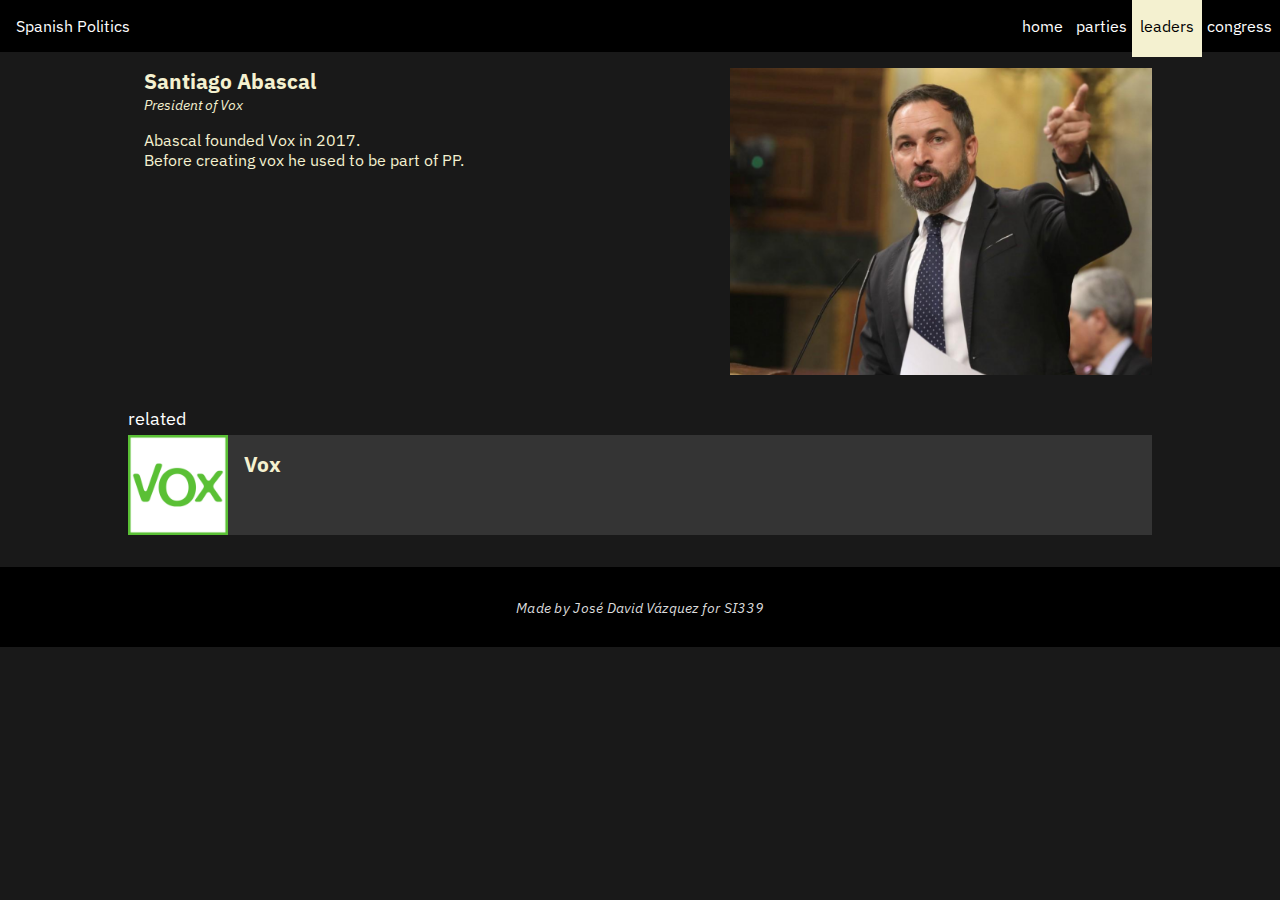
<file: people/abascal.html>
<!DOCTYPE html>
<html lang="en">
	<head>
		<meta charset="utf-8">
		<meta name="viewport" content="width=device-width, initial-scale=1.0">
		<link rel="preconnect" href="https://fonts.googleapis.com">
		<link rel="preconnect" href="https://fonts.gstatic.com" crossorigin>
		<link href="https://fonts.googleapis.com/css2?family=IBM+Plex+Sans&display=swap" rel="stylesheet">
		<link rel="icon" href="../media/favicon.ico" type="image/x-icon">
		
        <link rel="stylesheet" href="../css/html5reset.css">
		<link rel="stylesheet" href="../css/style.css">
		<link rel="stylesheet" href="../css/detail.css">

        <title>Santiago Abascal - Vox</title>
	<!-- Global site tag (gtag.js) - Google Analytics -->
<script async src="https://www.googletagmanager.com/gtag/js?id=G-HJR9CWXPJ9"></script>
<script>
  window.dataLayer = window.dataLayer || [];
  function gtag(){dataLayer.push(arguments);}
  gtag('js', new Date());

  gtag('config', 'G-HJR9CWXPJ9');
</script>
</head>

	<body>
		<header>
			<a class="skip-to-content" href="#main" tabindex="1">
				<p class="skip-to-content-link">
					Skip to content
				</p>
			</a>
			<nav class="nav_items">
				<a class="nav_item_main" href="../">Spanish Politics</a></li>
				<a class="nav_item" href="../">home</a></li>
				<a class="nav_item" href="../parties">parties</a></li>
				<a class="nav_item nav_item_active" href="../people">leaders</a></li>
				<a class="nav_item" href="../congress">congress</a></li>
			</nav>
		</header>
		<main>
			<div class="profile_content">

			<img class="profile_img" alt="Photo Abascal" src="../media/abascal-2.png">
			<article class="profile">
                <h1 class="title">Santiago Abascal</h1>
                <h2 class="subtitle">President of Vox</h2>
                <p>
                    Abascal founded Vox in 2017. 
                </p>
                <p>
                    Before creating vox he used to be part of PP.
                </p>
			</article>
			<div class="p_related">				
				<h1 class="related_header">related</h1>
                <div class="related">
                    <img alt="Logo vox" src="../media/vox-1.png">
                    <div class="card_content">
                        <h1 class="title">Vox</h1>
                        <p></p>
                    </div>
                </div>
			</div>
            </div>
		</main>
		<footer>
			<p>Made by José David Vázquez for SI339</p>
		</footer>
	</body>
</html>
</file>
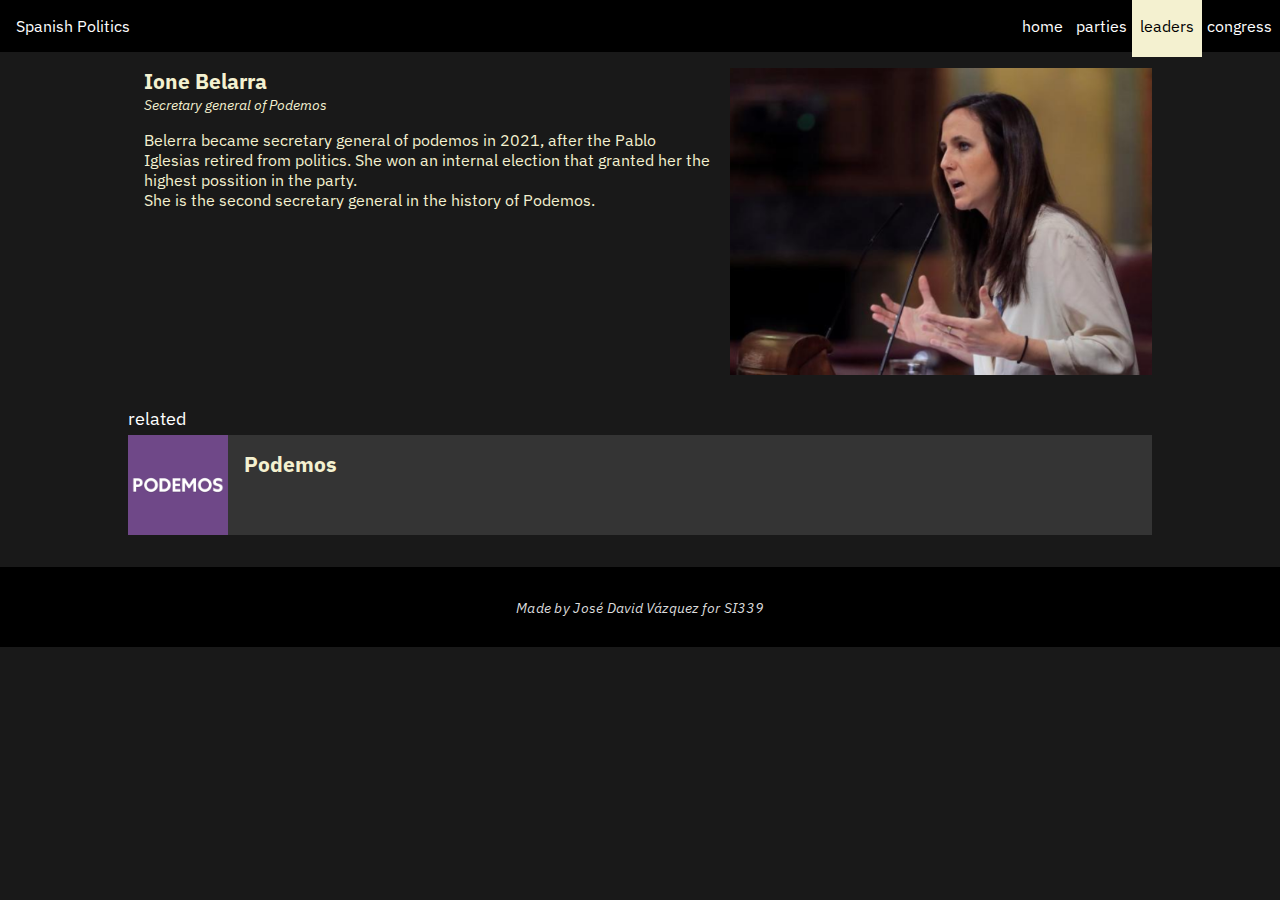
<file: people/belarra.html>
<!DOCTYPE html>
<html lang="en">
	<head>
		<meta charset="utf-8">
		<meta name="viewport" content="width=device-width, initial-scale=1.0">
		<link rel="preconnect" href="https://fonts.googleapis.com">
		<link rel="preconnect" href="https://fonts.gstatic.com" crossorigin>
		<link href="https://fonts.googleapis.com/css2?family=IBM+Plex+Sans&display=swap" rel="stylesheet">
		<link rel="icon" href="../media/favicon.ico" type="image/x-icon">
		
        <link rel="stylesheet" href="../css/html5reset.css">
		<link rel="stylesheet" href="../css/style.css">
		<link rel="stylesheet" href="../css/detail.css">

        <title>Ione Belarra - Podemos</title>
	<!-- Global site tag (gtag.js) - Google Analytics -->
<script async src="https://www.googletagmanager.com/gtag/js?id=G-HJR9CWXPJ9"></script>
<script>
  window.dataLayer = window.dataLayer || [];
  function gtag(){dataLayer.push(arguments);}
  gtag('js', new Date());

  gtag('config', 'G-HJR9CWXPJ9');
</script>
</head>

	<body>
		<header>
			<a class="skip-to-content" href="#main" tabindex="1">
				<p class="skip-to-content-link">
					Skip to content
				</p>
			</a>
			<nav class="nav_items">
				<a class="nav_item_main" href="../">Spanish Politics</a></li>
				<a class="nav_item" href="../">home</a></li>
				<a class="nav_item" href="../parties">parties</a></li>
				<a class="nav_item nav_item_active" href="../people">leaders</a></li>
				<a class="nav_item" href="../congress">congress</a></li>
			</nav>
		</header>
		<main class="profile-page">
			<div class="profile_content">
				<img class="profile_img" alt="Logo belarra" src="../media/belarra-2.png">
				<article class="profile">
					<h1 class="title">Ione Belarra</h1>
					<h2 class="subtitle">Secretary general of Podemos</h2>
					<p>
						Belerra became secretary general of podemos in 2021, after the Pablo Iglesias retired from politics. She won an internal election that granted her the highest possition in the party.
					</p>
					<p>
						She is the second secretary general in the history of Podemos.
					</p>
				</article>
				<div class="p_related">				
					<h1 class="related_header">related</h1>
					<div class="related">
						<img alt="Logo podemos" src="../media/podemos-1.png">
						<div class="card_content">
							<h1 class="title">Podemos</h1>
							<p></p>
						</div>
					</div>
				</div>
            </div>
		</main>
		<footer>
			<p>Made by José David Vázquez for SI339</p>
		</footer>
	</body>
</html>
</file>
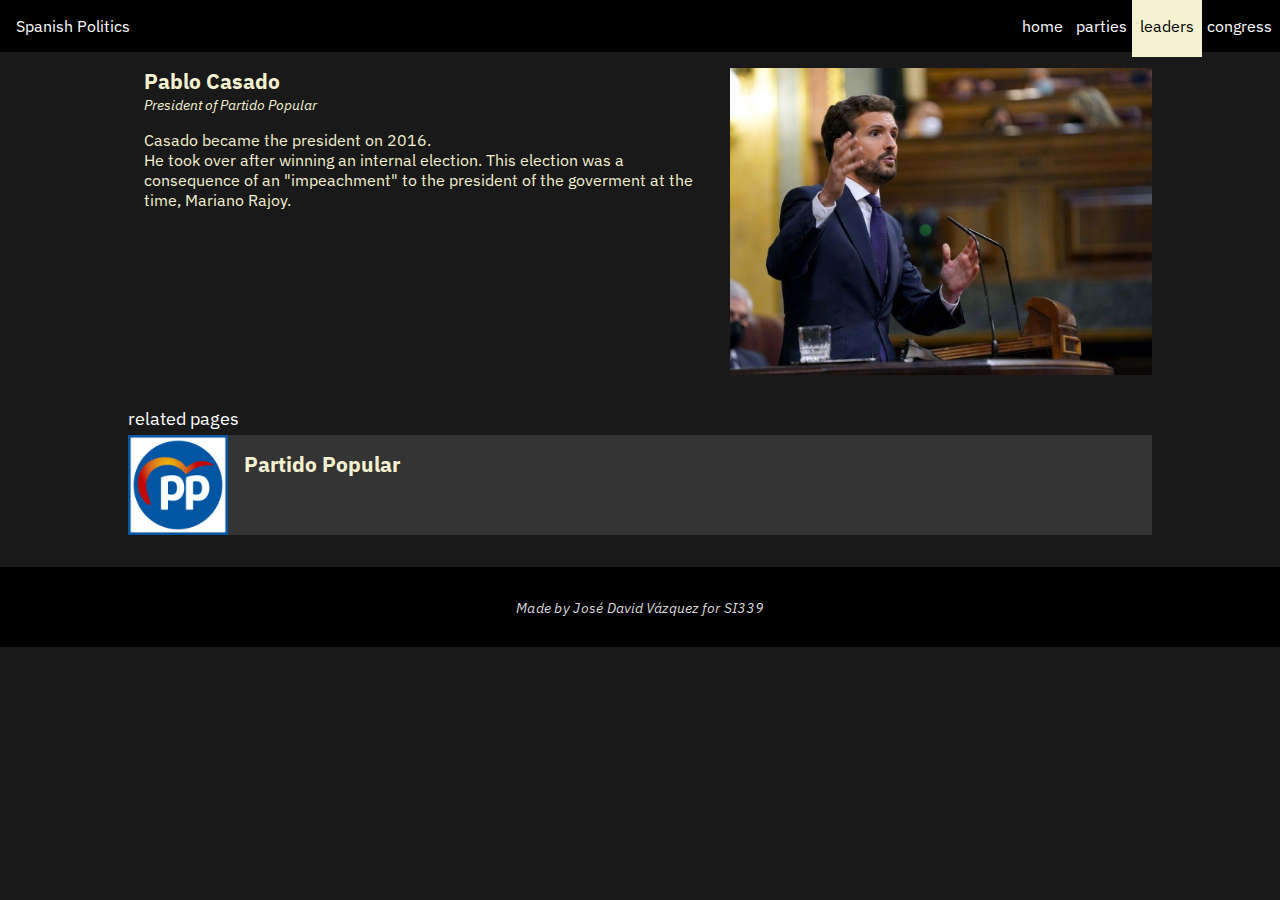
<file: people/casado.html>
<!DOCTYPE html>
<html lang="en">
	<head>
		<meta charset="utf-8">
		<meta name="viewport" content="width=device-width, initial-scale=1.0">
		<link rel="preconnect" href="https://fonts.googleapis.com">
		<link rel="preconnect" href="https://fonts.gstatic.com" crossorigin>
		<link href="https://fonts.googleapis.com/css2?family=IBM+Plex+Sans&display=swap" rel="stylesheet">
		<link rel="icon" href="../media/favicon.ico" type="image/x-icon">
		
        <link rel="stylesheet" href="../css/html5reset.css">
		<link rel="stylesheet" href="../css/style.css">
		<link rel="stylesheet" href="../css/detail.css">

        <title>Pablo Casado - PP</title>
	<!-- Global site tag (gtag.js) - Google Analytics -->
<script async src="https://www.googletagmanager.com/gtag/js?id=G-HJR9CWXPJ9"></script>
<script>
  window.dataLayer = window.dataLayer || [];
  function gtag(){dataLayer.push(arguments);}
  gtag('js', new Date());

  gtag('config', 'G-HJR9CWXPJ9');
</script>
</head>

	<body>
		<header>
			<a class="skip-to-content" href="#main" tabindex="1">
				<p class="skip-to-content-link">
					Skip to content
				</p>
			</a>
			<nav class="nav_items">
				<a class="nav_item_main" href="../">Spanish Politics</a></li>
				<a class="nav_item" href="../">home</a></li>
				<a class="nav_item" href="../parties">parties</a></li>
				<a class="nav_item nav_item_active" href="../people">leaders</a></li>
				<a class="nav_item" href="../congress">congress</a></li>
			</nav>
		</header>
		<main>
			<div class="profile_content">
				<img class="profile_img" alt="Pablo Casado" src="../media/casado-2.png">
				<article class="profile">
					<h1 class="title">Pablo Casado</h1>
					<h2 class="subtitle">President of Partido Popular</h2>
					<p>
						Casado became the president on 2016.
					</p>
					<p>
						He took over after winning an internal election. This election was a consequence of an "impeachment" to the president of the goverment at the time, Mariano Rajoy.
					</p>
				</article>
				<div class="p_related">				
					<h1 class="related_header">related pages</h1>
					<div class="related">
						<img alt="Logo PP" src="../media/pp-1.png">
						<div class="card_content">
							<h1 class="title">Partido Popular</h1>
							<p></p>
						</div>
					</div>
				</div>
			</div>
		</main>
		<footer>
			<p>Made by José David Vázquez for SI339</p>
		</footer>
	</body>
</html>
</file>
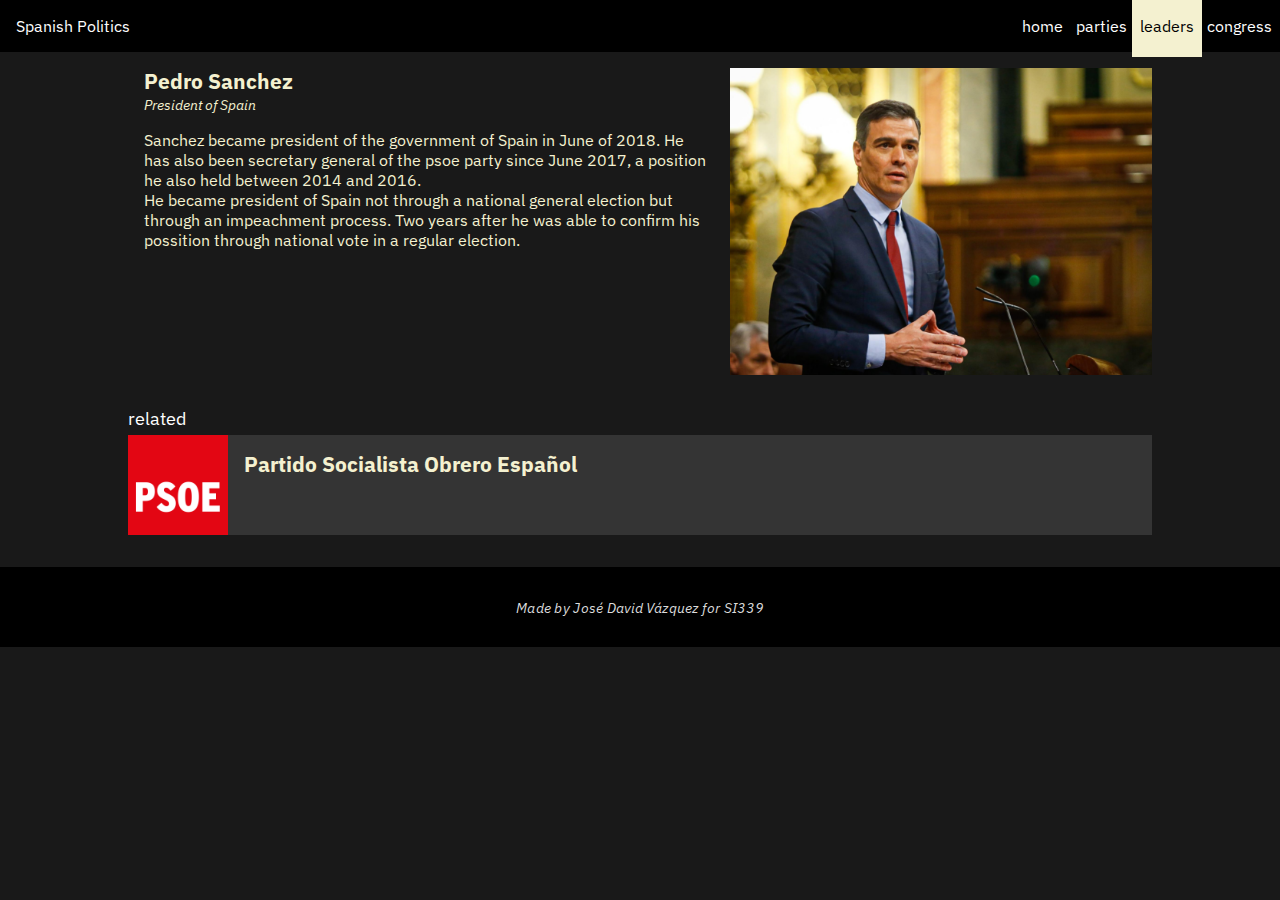
<file: people/sanchez.html>
<!DOCTYPE html>
<html lang="en">
	<head>
		<meta charset="utf-8">
		<meta name="viewport" content="width=device-width, initial-scale=1.0">
		<link rel="preconnect" href="https://fonts.googleapis.com">
		<link rel="preconnect" href="https://fonts.gstatic.com" crossorigin>
		<link href="https://fonts.googleapis.com/css2?family=IBM+Plex+Sans&display=swap" rel="stylesheet">
		<link rel="icon" href="../media/favicon.ico" type="image/x-icon">
		
        <link rel="stylesheet" href="../css/html5reset.css">
		<link rel="stylesheet" href="../css/style.css">
		<link rel="stylesheet" href="../css/detail.css">

        <title>Politicians in Spain</title>
	<!-- Global site tag (gtag.js) - Google Analytics -->
<script async src="https://www.googletagmanager.com/gtag/js?id=G-HJR9CWXPJ9"></script>
<script>
  window.dataLayer = window.dataLayer || [];
  function gtag(){dataLayer.push(arguments);}
  gtag('js', new Date());

  gtag('config', 'G-HJR9CWXPJ9');
</script>
</head>

	<body>
		<header>
			<a class="skip-to-content" href="#main" tabindex="1">
				<p class="skip-to-content-link">
					Skip to content
				</p>
			</a>
			<nav class="nav_items">
				<a class="nav_item_main" href="../">Spanish Politics</a></li>
				<a class="nav_item" href="../">home</a></li>
				<a class="nav_item" href="../parties">parties</a></li>
				<a class="nav_item nav_item_active" href="../people">leaders</a></li>
				<a class="nav_item" href="../congress">congress</a></li>
			</nav>
		</header>
		<main>
			<div class="profile_content">
				<img class="profile_img" alt="Photo Sanchez"src="../media/sanchez-2.png">
				<article class="profile">
					<h1 class="title">Pedro Sanchez</h1>
					<h2 class="subtitle">President of Spain</h2>
					<p>
						Sanchez became president of the government of Spain in June of 2018. He has also been secretary general of the psoe party since June 2017, a position he also held between 2014 and 2016. 
					</p>
					<p>
						He became president of Spain not through a national general election but through an impeachment process. Two years after he was able to confirm his possition through national vote in a regular election.
					</p>
				</article>
				<div class="p_related">				
					<h1 class="related_header">related</h1>
					<div class="related">
						<img alt="Logo psoe" src="../media/psoe-1.png">
						<div class="card_content">
							<h1 class="title">Partido Socialista Obrero Español</h1>
							<p></p>
						</div>
					</div>
				</div>
            </div>
		</main>
		<footer>
			<p>Made by José David Vázquez for SI339</p>
		</footer>
	</body>
</html>
</file>
<file: css/style.css>
:root{
    --base-font-family: 'IBM Plex Sans', Arial, Sans-Serif;
    --main-color: #F4F1D0;
    --white: #fafafa;

    --grey: #dddddd;
    --light-dark: #343434;
    --dark: #191919;
    --black: #010101;

    --psoe: #E30613;
    --pp: #0056A3;
    --vox: #5AC035;
    --podemos: #6F4888;
    --erc: #FCC34E;
    --ciudadanos: #FF4F00;
    --pnv: #186218;
    --bildu: #93CD12;
}

body{
    margin: 0;
    padding: 0;
    background-color: var(--dark);
    font-family: 'IBM Plex Sans', Arial, Sans-Serif;
    color: var(--main-color);
    font-size: 16px;
}


.psoe{
    background-color: var(--psoe);
}

.pp{
    background-color: var(--pp);
}

.vox{
    background-color: var(--vox);
}

.podemos{
    background-color: var(--podemos);
}

.erc{
    background-color: var(--erc);
}

.ciudadanos{
    background-color: var(--ciudadanos);
}

.pnv{
    background-color: var(--pnv);
}

.bildu{
    background-color: var(--bildu);
}

.dark_text{
    color: var(--dark);
}

.white_back{
    background-color: var(--white);
}

.skip-to-content{
    margin: auto;    
}

.skip-to-content-link{
    display: none;
    padding: 0.5rem;
}

.skip-to-content:focus .skip-to-content-link{
    display: block;
    background-color: var(--main-color);
    color: var(--light-dark);
}


body::-webkit-scrollbar {
  width: 0.25rem;
}

body::-webkit-scrollbar-track {
  background: #1e1e24;
}

body::-webkit-scrollbar-thumb {
  background: var(--main-color);
}




header{
    background-color: black;
    top: 0;
    z-index: 1;
}


.nav_items {
    display: flex;
    flex-direction: column;
    list-style: none;
}

.nav_item_main{
    margin: 1rem;
    margin-right: auto;
}

.nav_item_main > a{
    text-transform: capitalize;
    font-weight: bold;
}

.nav_item{
    text-align: center;
    padding: 1rem .5rem 1rem 0.5rem;
    margin-left: -3px;
    border: var(--main-color) 3px;
}

.nav_item, .nav_item_main {
    color: white;
    text-decoration: none;
}

.nav_item_active{
    margin-bottom: -5px;
    padding: 1rem .5rem 1rem 0.5rem;
    background-color: var(--main-color);
    color: var(--black);
}

.nav_item_active > a{
    color: var(--black);
}


.flex{
    display: flex;
}

.flex-center{
    align-items: center;
    justify-content: center;
}

.main_title, .page_title{
    height: calc(100vh - 7rem);
    margin: 1rem;
    justify-content: center;
    padding: 0 10px 0 10px;
    font-size: 2rem;
}

.page_title{
    height: calc(32vh - 7rem);
}

main > p, footer > p{
    text-align: center;
    font-style: italic;
    transform: scale(0.9);
    transition: 1s;
}

/* CARDS */

.cards, .cards_home{
    display: grid;
    grid-template-columns: 1fr;
}


/* The flip card container - set the width and height to whatever you want. We have added the border property to demonstrate that the flip itself goes out of the box on hover (remove perspective if you don't want the 3D effect */
.flip-card {
    background-color: transparent;
    width: 300px;
    height: 200px;
    border: 1px solid #f1f1f1;
    perspective: 1000px; /* Remove this if you don't want the 3D effect */
  }
  
  /* This container is needed to position the front and back side */
  .flip-card-inner {
    position: relative;
    width: 100%;
    height: 100%;
    text-align: center;
    transition: transform 0.8s;
    transform-style: preserve-3d;
  }
  
  /* Do an horizontal flip when you move the mouse over the flip box container */
  .flip-card:hover .flip-card-inner {
    transform: rotateY(180deg);
  }
  
  /* Position the front and back side */
  .flip-card-front, .flip-card-back {
    position: absolute;
    width: 100%;
    height: 100%;
    -webkit-backface-visibility: hidden; /* Safari */
    backface-visibility: hidden;
  }
  
  /* Style the front side (fallback if image is missing) */
  .flip-card-front {
    background-color: #bbb;
    color: black;
  }
  
  /* Style the back side */
  .flip-card-back {
    background-color: dodgerblue;
    color: white;
    transform: rotateY(180deg);
  }

/* DOTS & Congress */
.c_title{
    margin: 1rem 0 1rem 0;
    display: grid;
    grid-template-columns: 100px 1fr;
    background-color: var(--black);
}

.winning{
    width: 100px;
}

.c_title_h1{
    padding-left: 1rem;
    font-size: 2rem;
    font-weight: 10;
    font-style: italic;
    align-self: center;
}

.c_title_h2 {
    font-size: 1.5rem;
    margin: 1rem 0 1rem 0;
    font-weight: 10;
}

.dots{
    margin-left: auto;
    display: flex;
    flex-wrap: wrap;
    align-items: center;
    justify-content: space-evenly;
}

.dots_key{
    display: grid;
    grid-template-columns: 3fr 5fr;
    margin-bottom: 1rem;
}

.dots_key > p{
    margin-top: 0.3rem;
}

.bar{
    width: calc(100% * (var(--l)/120));
    margin-top: 0.3rem;
    overflow: visible;
}

.bar > span{
    font-style: italic;
    font-weight: bold;
}


.dot{
    width: 17px;
    height: 17px;
    border-radius: 10px;
    margin: 0.15rem;
}

.otros{
    background-color: var(--main-color);
}

.card{
    text-decoration: inherit;
    background-color: var(--light-dark);
    margin: 1rem;
    transform: scale(1);
    transition: 1s;
}


.hovered{}

.c_container{
    background-color: none;
}

.c_img_1{
    background-image: url("../media/congreso.jpg");
}

.c_img_2{
    background-image: url("../media/congreso-2.jpg");
}
.p_img{
  /* The image used */

  /* Set a specific height */
  height: 76vh;

  /* Create the parallax scrolling effect */
  background-attachment: fixed;
  background-position: center;
  background-repeat: no-repeat;
  background-size: cover;
}

@media (prefers-reduced-motion) {
    .p_img {
        background-attachment: initial;
        background-position: initial;
        background-repeat: initial;
        background-size: initial;
    }

  }


@media screen and (min-width: 600px) {
    header{
        position: sticky;
    }

    .c_container{
        mar: 0 10vw 0 10vw;
    }

    .nav_item_active{
        margin-bottom: -5px;
    }

    .dots{
        padding: 0 5rem 0 5rem;
        margin-left: auto;
    }

    .dots_key{
        grid-template-columns: 3fr 10fr;
    }

    .nav_items {
        flex-direction: row;
    }

    .cards{
        grid-template-columns: repeat(3, 1fr);
    }

    .card{
        filter: grayscale(40%);
    }

    .card:hover{
        filter: grayscale(0%);
    }
}

@media screen and (min-width: 768px) {
    .container, .c_container{
        padding: 0 15vw 0 15vw;
    }

    .dots_key{
        display: grid;
        grid-template-columns: 3fr 15fr;
        margin-bottom: 1rem;
    }

    .cards{
        grid-template-columns: repeat(4, 1fr);
    }
}



.big{
    height: 250px;
    display: flex;
    align-items: center;
    justify-content: center;
}

.card:hover{
    filter: grayscale(0%);
    transform: scale(1.03);
    transition: 1s;
}



.card > img{
    width: 100%;
}

.card_content{
    margin: 1rem;
}

.card_content > h2, .title{
    font-size: 1.3rem;
    font-weight: bold;
}

.card_content > h2, .title, .card_content > p{
    color: var(--main-color);
    text-decoration: none;
    margin: 0;
}

.subtitle{
    font-style: italic;
    font-size: 0.9rem;
    margin-bottom: 1rem;
}   


/* article{
    margin: 0 1rem 0 1rem;
} */

footer{
    margin-top: 2rem;
    height: 5rem;
    background-color: black;
    color: #dcdcdc;
}

footer > p {
    padding-top: 2rem;
}
</file>
<file: css/detail.css>
.content{
    margin: 1rem;
}

.profile_img{
    width: 100%;
}

.profile, .p_related{
    margin: 1rem;
}

a.psoe{
    display: inline-block;
    width: 50%;
    margin-top: 1rem;
    padding: 0.5rem;

    color: white;
    text-align: center;
    
    background-color: var(--psoe);
    border-radius: 5px;
}


.related_header{
    margin-top: 2rem;
    font-size: 1.1rem;
    text-align: left;
    color: white;
}

.related{
    background-color: var(--light-dark);
    max-height: 100px;
    margin-top: 0.3rem;

    text-decoration: none;
    display: grid;
    grid-template-columns: 100px 1fr;

    transform: scale(1);
    transition: 1s;
}

.related > img{
    height: inherit;
}

.related:hover{
    transform: scale(1.03);
    transition: 1s;
}

@media screen and (min-width: 600px) {
    .profile_content{

    }
}

@media screen and (min-width: 768px) {
    .profile_content{
        display: grid;
        grid-template-columns: 10vw 1fr 33vw 10vw;
    }
    .profile{
        grid-column: 2;
        grid-row: 1;
    }
    .profile_img{
        grid-column: 3;
        margin-top: 1rem;
        width: 33vw;
    }
    .p_related{
        grid-row: 2;
        grid-column: 2/span 2;
        margin: 0;
    }
}
</file>
